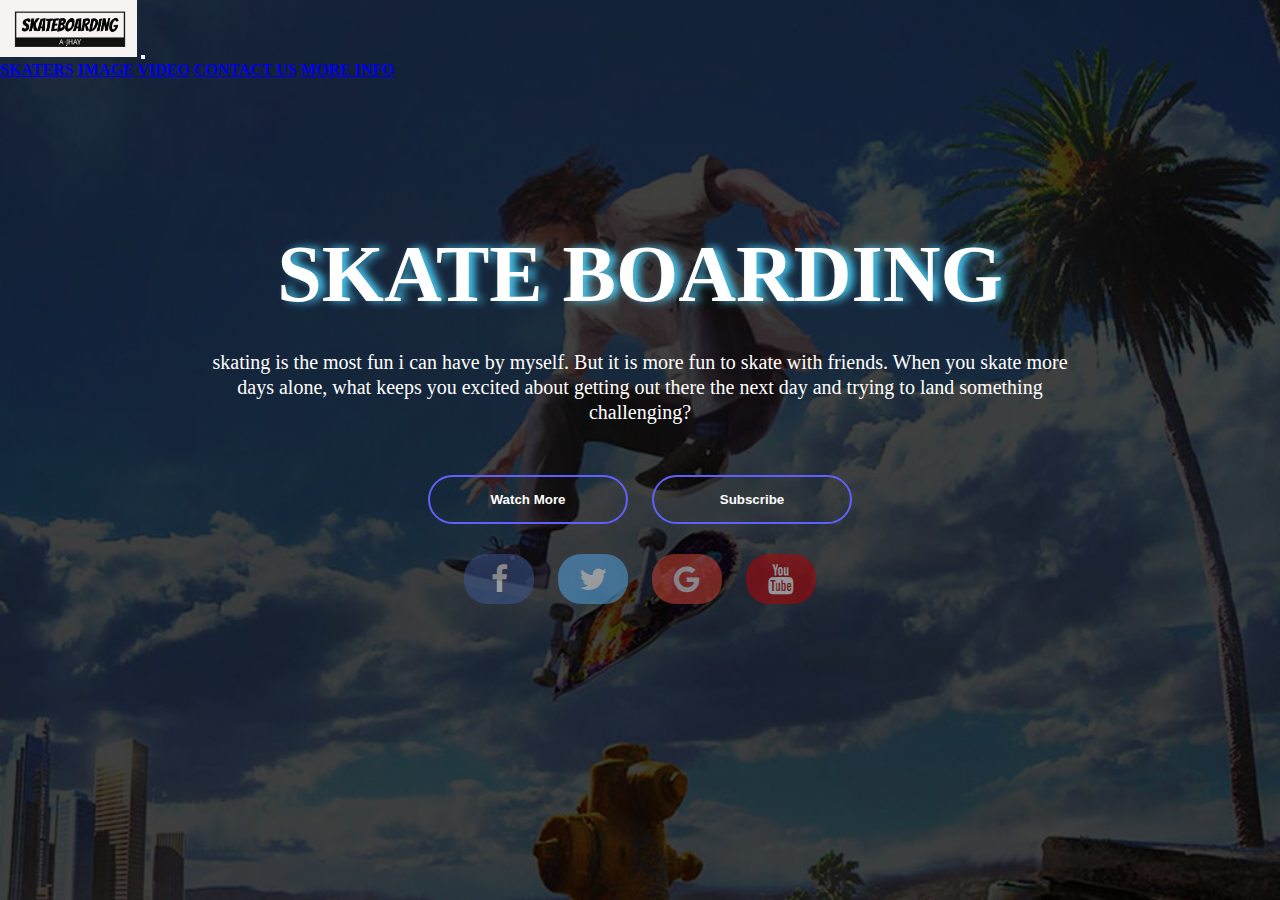
<file: index.html>
<!DOCTYPE html>
<html>
  <head>
    <meta charset="UTF-8" />
    <meta http-equiv="X-UA-Compatible" content="IE=edge" />
    <meta name="viewport" content="width=device-width, initial-scale=1.0" />
    <title>Home</title>
    <link
      rel="stylesheet"
      href="https://cdnjs.cloudflare.com/ajax/libs/font-awesome/4.7.0/css/font-awesome.min.css"
    />
    <link
      rel="stylesheet"
      href="https://cdnjs.cloudflare.com/ajax/libs/font-awesome/4.7.0/css/font-awesome.min.css"
    />
    <link
      href="https://cdn.jsdelivr.net/npm/bootstrap@5.3.0-alpha1/dist/css/bootstrap.min.css"
      rel="stylesheet"
      integrity="sha384-GLhlTQ8iRABdZLl6O3oVMWSktQOp6b7In1Zl3/Jr59b6EGGoI1aFkw7cmDA6j6gD"
      crossorigin="anonymous"
    />

    <style>
      * {
        margin: 0;
        padding: 0;
      }
      body {
        min-height: 100vh;
        background-image: linear-gradient(
            rgba(0, 0, 0, 0.75),
            rgba(0, 0, 0, 0.75)
          ),
          url(imagehome/skt.jpeg);
        background-size: cover;
        background-position: center;
      }

      .navbar {
        padding: 0px;
      }

      .navbar-nav {
        font-weight: bolder;
      }
      .navbar-nav .navbar-item:hover {
        display: flex;
        background-color: #333;
        color: #ffffff;
      }
      .content {
        width: 100%;
        text-align: center;
        color: white;
      }
      .content h1 {
        text-shadow: 6px 0 8px #48c8f0;
        font-size: 80px;
        margin-top: 150px;
        font-weight: bold;
      }
      .content p {
        margin: 30px 200px;
        font-size: 20px;
        line-height: 25px;
      }
      .btns {
        width: 200px;
        padding: 15px 0;
        text-align: center;
        margin: 20px 10px;
        border-radius: 25px;
        font-weight: bold;
        border: 2px solid rgb(96, 96, 253);
        background: transparent;
        color: white;
        cursor: pointer;
        position: relative;
      }
      .spn {
        background: rgb(96, 96, 253);
        height: 100%;
        width: 0;
        border-radius: 25px;
        position: absolute;
        left: 0;
        bottom: 0;
        z-index: -1;
        transition: 0.5s;
      }
      .btns:hover span {
        width: 100%;
      }
      .btns:hover {
        border: none;
      }
      .fa {
        padding: 10px;
        font-size: 30px;
        width: 50px;
        text-decoration: none;
        margin: 10px 10px;
        border-radius: 23px;
        opacity: 0.5;
      }
      .fa:hover {
        opacity: 1;
      }
      .fa-facebook {
        background: #3b5998;
        color: white;
      }

      .fa-twitter {
        background: #55acee;
        color: white;
      }

      .fa-google {
        background: #dd4b39;
        color: white;
      }
      .fa-youtube {
        background: #bb0000;
        color: white;
      }
      @media screen and (max-width: 600px) {
        .content p {
        margin: 0;
        }
      }
    </style>
  </head>

  <body>
    <nav class="navbar navbar-expand-lg navbar-light bg-light p-0">
      <div class="container-fluid">
        <a class="navbar-brand" href="#">
          <img src="imagehome/logo.png.png" alt="logo" width="137px"
        /></a>
        <button
          class="navbar-toggler"
          data-bs-toggle="collapse"
          data-bs-target="#navbar-collapse"
        >
          <span class="navbar-toggler-icon"></span>
        </button>
        <div class="collapse navbar-collapse" id="navbar-collapse">
          <div class="navbar-nav ms-auto">
            <a href="Skater.html" class="navbar-item nav-link p-4">SKATERS</a>
            <a href="image.html" class="navbar-item nav-link p-4">IMAGE</a>
            <a href="videos.html" class="navbar-item nav-link p-4">VIDEO</a>
            <a href="contactUs.html" class="navbar-item nav-link p-4"
              >CONTACT US</a
            >
            <a
              href="https://en.wikipedia.org/wiki/Skateboarding"
              class="navbar-item nav-link p-4"
              >MORE INFO</a
            >
          </div>
        </div>
      </div>
    </nav>

    <div class="content">
      <h1>SKATE BOARDING</h1>
      <p>
        skating is the most fun i can have by myself. But it is more fun to
        skate with friends. When you skate more days alone, what keeps you
        excited about getting out there the next day and trying to land
        something challenging?
      </p>
      <div>
        <button class="btns"><span class="spn"></span>Watch More</button>
        <button class="btns"><span class="spn"></span>Subscribe</button>
        <div class="footer">
          <a href="https://www.facebook.com" class="fa fa-facebook"></a>
          <a href="https://twitter.com" class="fa fa-twitter"></a>
          <a href="https://www.google.com" class="fa fa-google"></a>
          <a href="https://www.youtube.com" class="fa fa-youtube"></a>
        </div>
      </div>
    </div>
    <script
      src="https://cdn.jsdelivr.net/npm/bootstrap@5.3.0-alpha1/dist/js/bootstrap.bundle.min.js"
      integrity="sha384-w76AqPfDkMBDXo30jS1Sgez6pr3x5MlQ1ZAGC+nuZB+EYdgRZgiwxhTBTkF7CXvN"
      crossorigin="anonymous"
    ></script>
  </body>
</html>
</file>
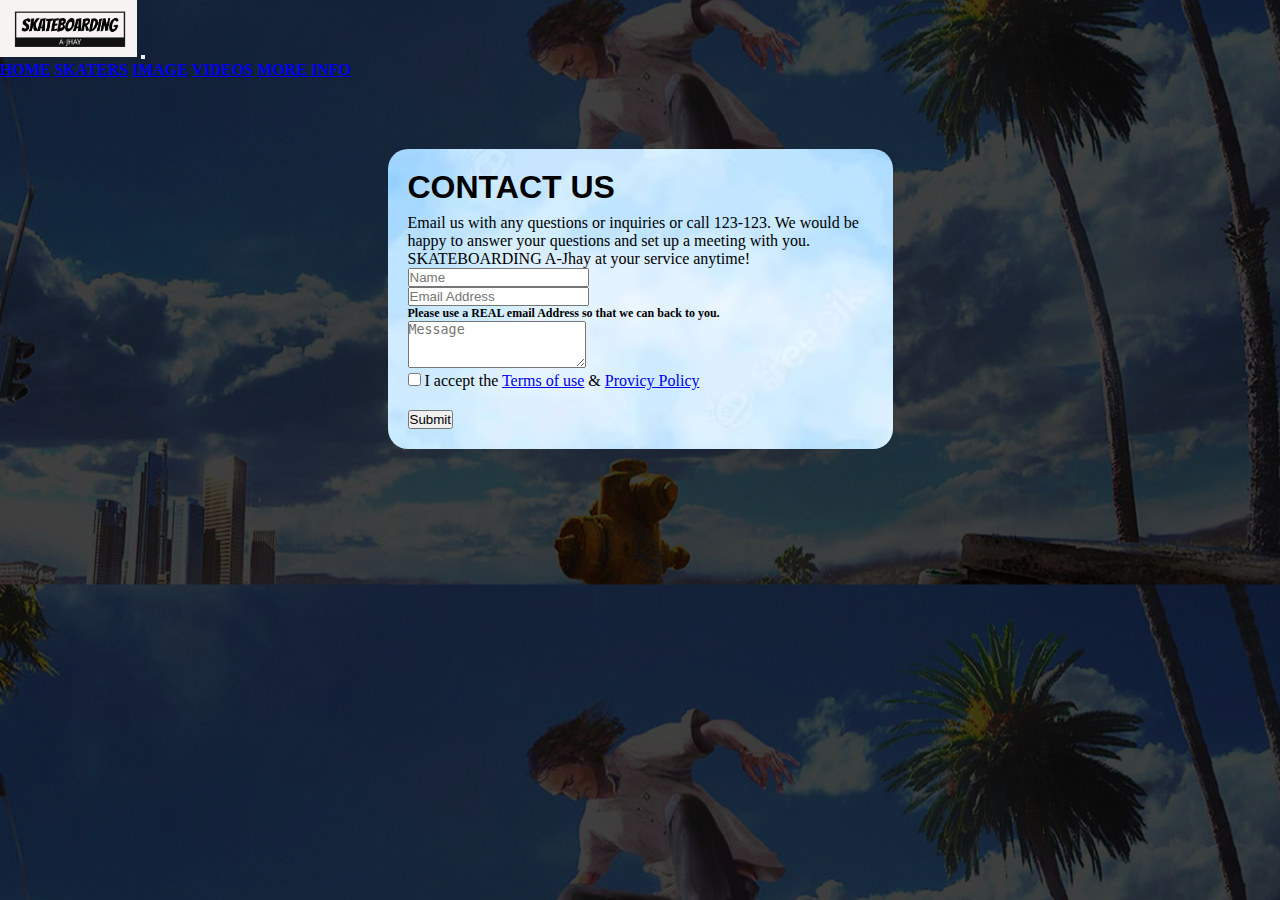
<file: contactUs.html>
<!DOCTYPE html>
<html lang="en">
<head>
    <meta charset="UTF-8">
    <meta http-equiv="X-UA-Compatible" content="IE=edge">
    <meta name="viewport" content="width=device-width, initial-scale=1.0">
    <title>Contact Us</title>
    <link href="https://cdn.jsdelivr.net/npm/bootstrap@5.3.0-alpha1/dist/css/bootstrap.min.css" rel="stylesheet" integrity="sha384-GLhlTQ8iRABdZLl6O3oVMWSktQOp6b7In1Zl3/Jr59b6EGGoI1aFkw7cmDA6j6gD" crossorigin="anonymous">
    <style>
            *{
        margin: 0;
        padding: 0;
    }
    body{
        background-image: linear-gradient(rgba(0,0,0,0.75), rgba(0,0,0,0.75)), url(imagehome/skt.jpeg);
        background-size: cover;
        background-position: center;
    }

    .navbar{
         padding: 0px;
    }

    .navbar-nav{
        font-weight: bold;
    }
    .navbar-nav .navbar-item:hover{
        display: flex;
        background-color: #333;
        color: #ffffff;
    }
    .container{
        padding-top: 70px;

    }
    .container h1{
        font-family: Impact, Haettenschweiler, 'Arial Narrow Bold', sans-serif;
    }

    .form-signup{
        margin: 0 auto;
        max-width: 465px;
        background-image: url(imagehome/sky.png);
        padding: 20px;
        border-radius: 20px;
    }
    .btn{
        margin-top: 20px;
    }
    .text-dark{
        font-size: 16px;
        margin-top: -10px;
        font-weight: 400;
    }
    .ft{
        font-size: 12px;
        font-weight: bold;
    }
    </style>

</head>
<body>
    <nav class="navbar navbar-expand-lg navbar-light bg-light p-0">
        <div class="container-fluid">
        <a class="navbar-brand" href="#"> <img src="imagehome/logo.png.png" alt="logo" width="137px"></a>
        <button class="navbar-toggler" data-bs-toggle="collapse" data-bs-target="#navbar-collapse">
            <span class="navbar-toggler-icon"></span></button>
        <div class="collapse navbar-collapse" id="navbar-collapse">
            <div class="navbar-nav ms-auto">
                <a href="index.html" class="navbar-item nav-link p-4">HOME</a>
                <a href="Skater.html" class="navbar-item nav-link p-4">SKATERS</a>
                <a href="image.html" class="navbar-item nav-link p-4">IMAGE</a>
                <a href="videos.html" class="navbar-item nav-link p-4">VIDEOS</a>
                <a href="https://en.wikipedia.org/wiki/Skateboarding" class="navbar-item nav-link p-4">MORE INFO</a>
            </div>
        </div>
    </div>
   </nav>
   
   <div class="container">
    <form class="form-signup">
        <h1>CONTACT US</h1>
        <br>
            <p class="text-dark">Email us with any questions or inquiries or call 123-123. We would be happy
            to answer your questions and set up a meeting with you. SKATEBOARDING A-Jhay 
            at your service anytime!
        </p>
        <div class="form-group">
            <input type="text" name="firstname" id="firstname" placeholder="Name" class="col-12">
        </div>
        <div class="form-group my-3">
            <input type="email" name="email" id="email" placeholder="Email Address" class="col-12">
            <p class="ft">Please use a REAL email Address so that we can back to you.</p>
        </div>
        <div class="form-group my-3">
            <textarea type="desc" name="" id="" rows="3" class="col-12" placeholder="Message"></textarea>
        </div>
        <div class="form-group">
            <label>
                <input type="checkbox" name="" id=""> I accept the <a href="#">Terms of use</a>
                & <a href="#">Provicy Policy</a>
            </label>
        </div>
        <input type="submit" class="btn btn-info btn-block" name="#" value="Submit">


    </form>
   </div>
    
    




    
    <script src="https://cdn.jsdelivr.net/npm/bootstrap@5.3.0-alpha1/dist/js/bootstrap.bundle.min.js" integrity="sha384-w76AqPfDkMBDXo30jS1Sgez6pr3x5MlQ1ZAGC+nuZB+EYdgRZgiwxhTBTkF7CXvN" crossorigin="anonymous"></script>
</body>
</html>
</file>
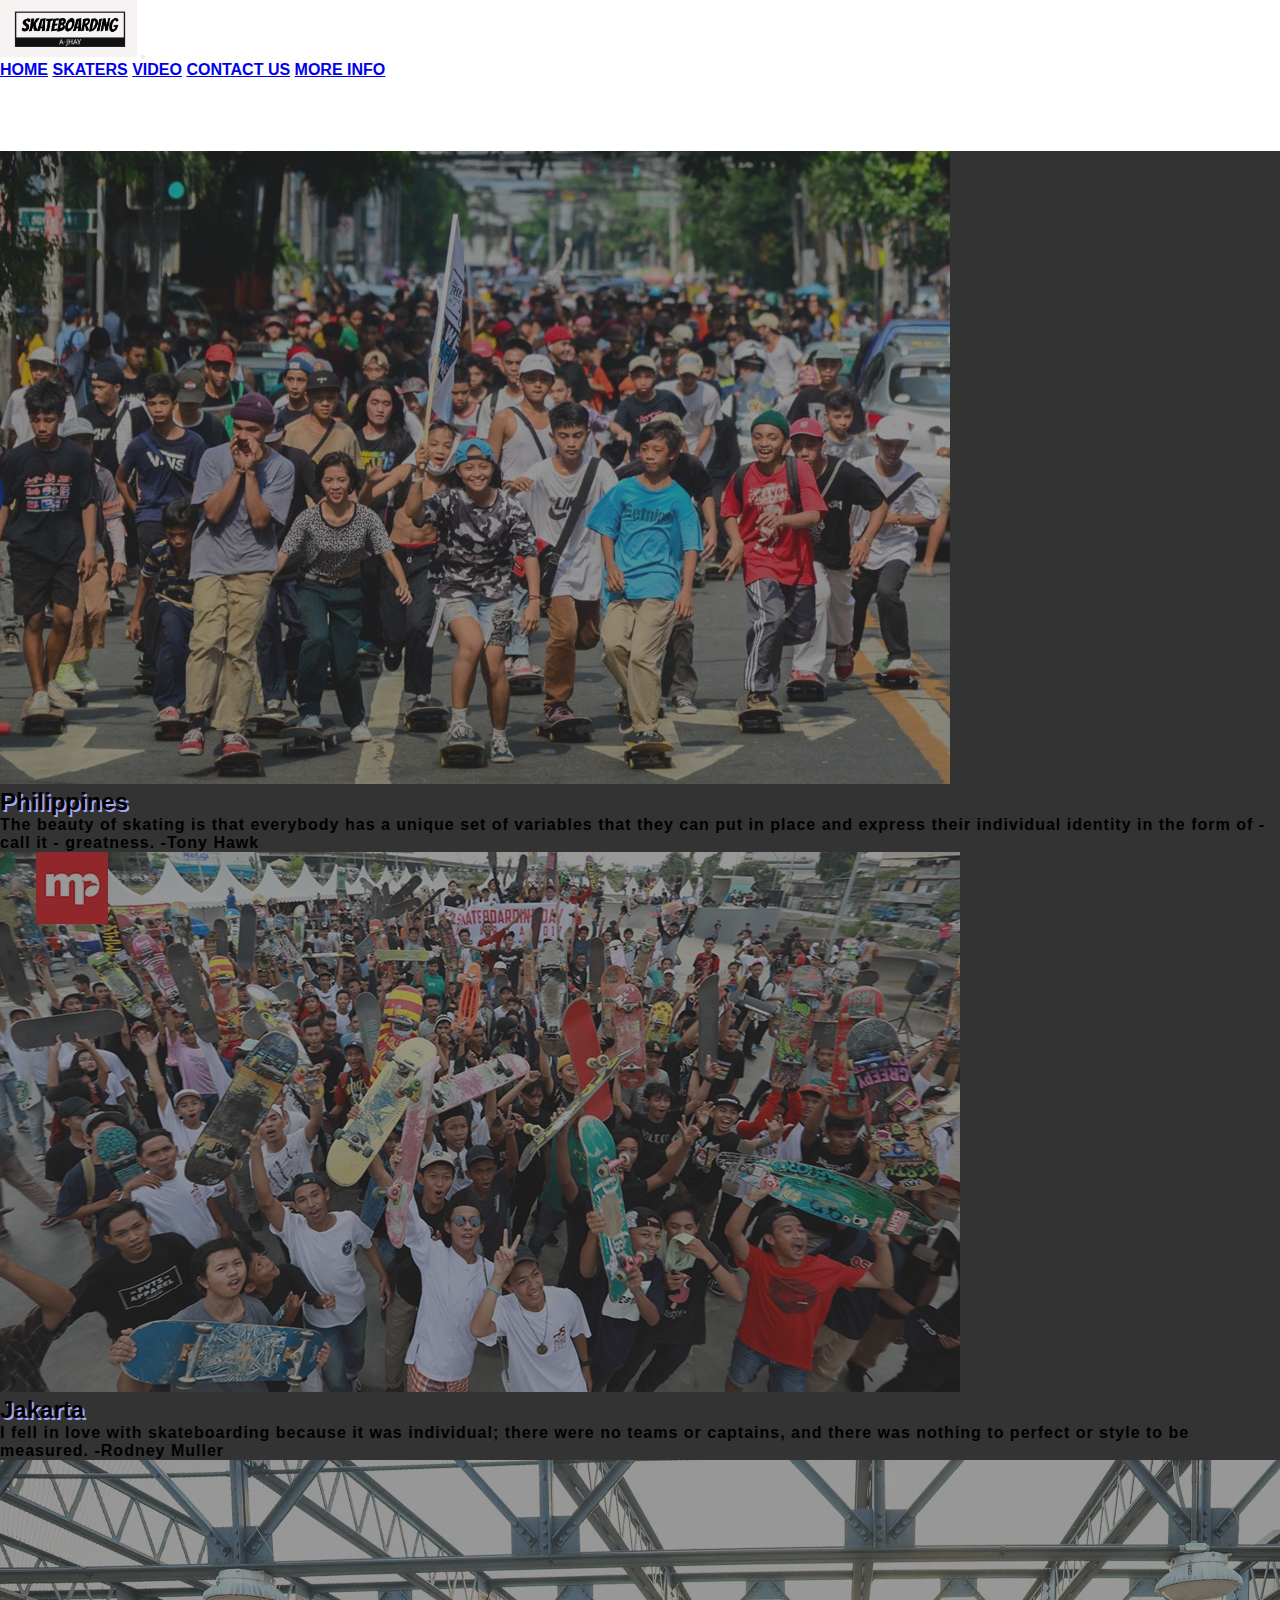
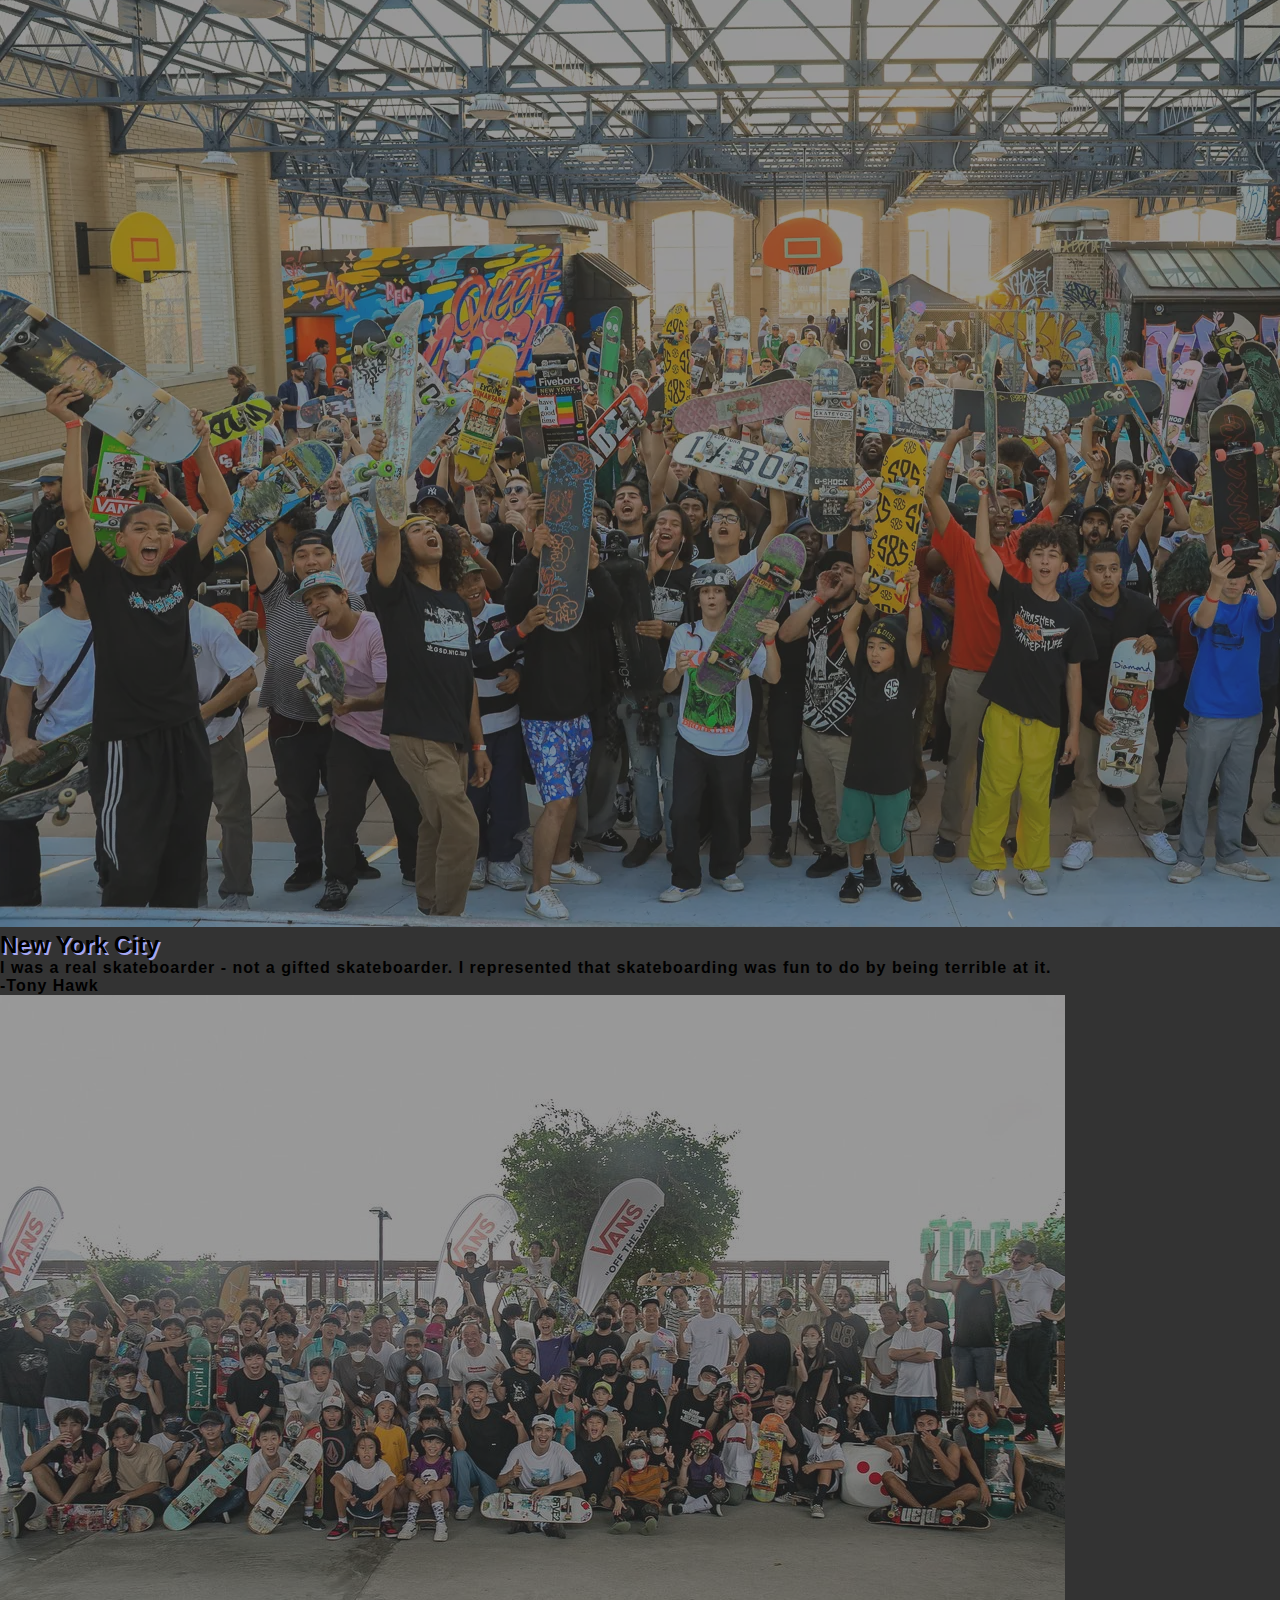
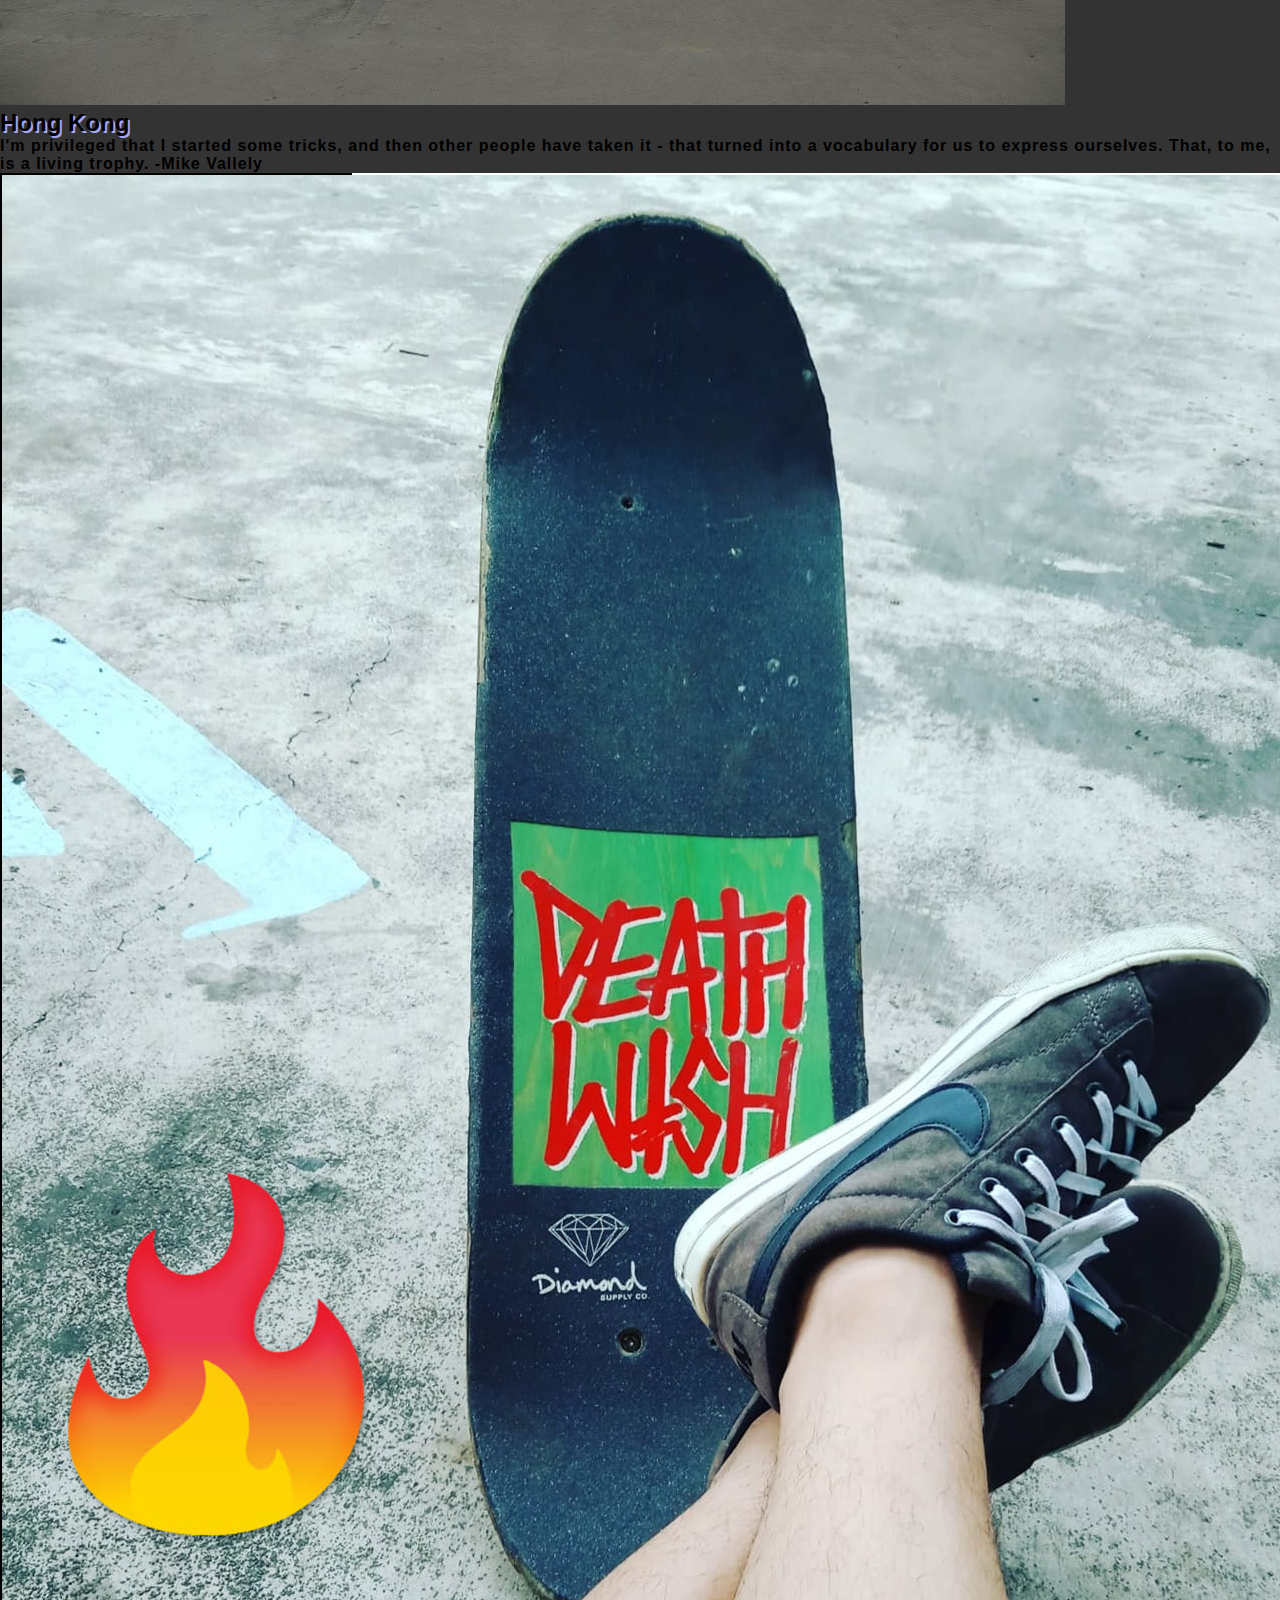
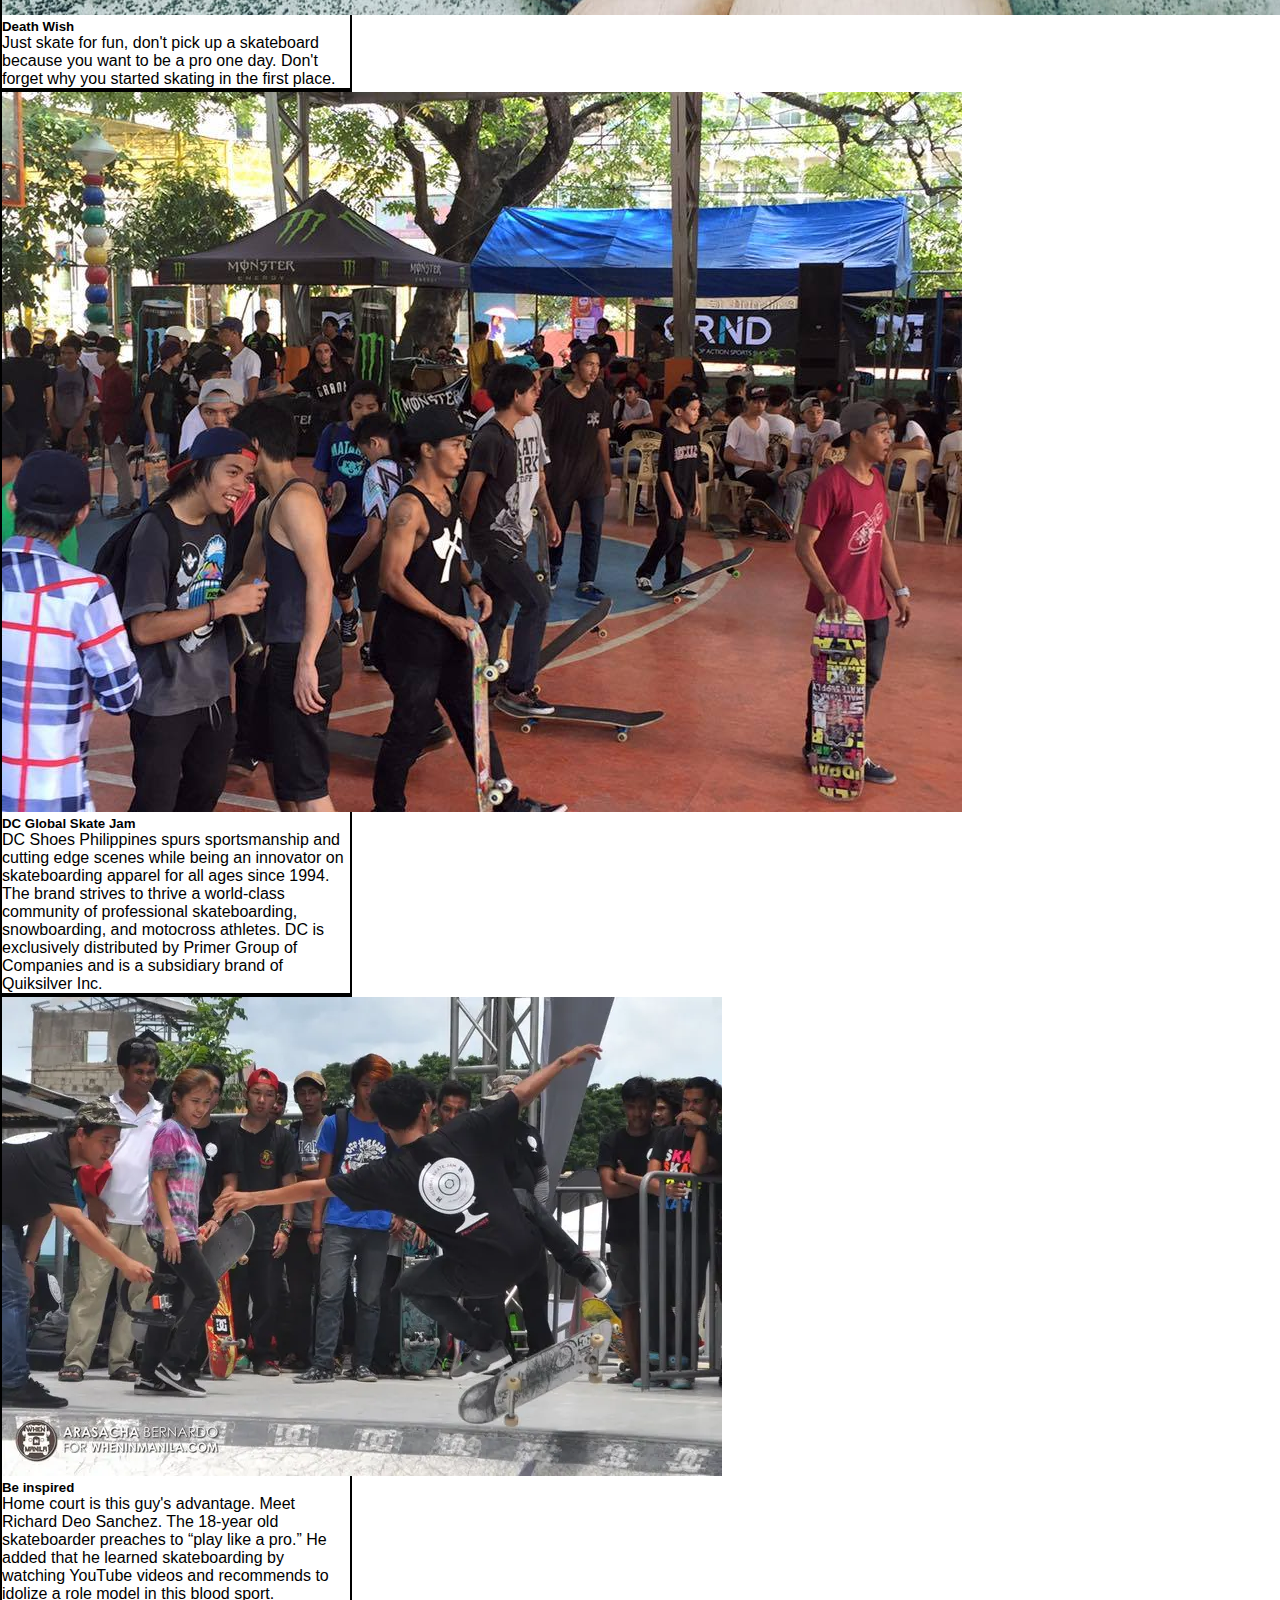
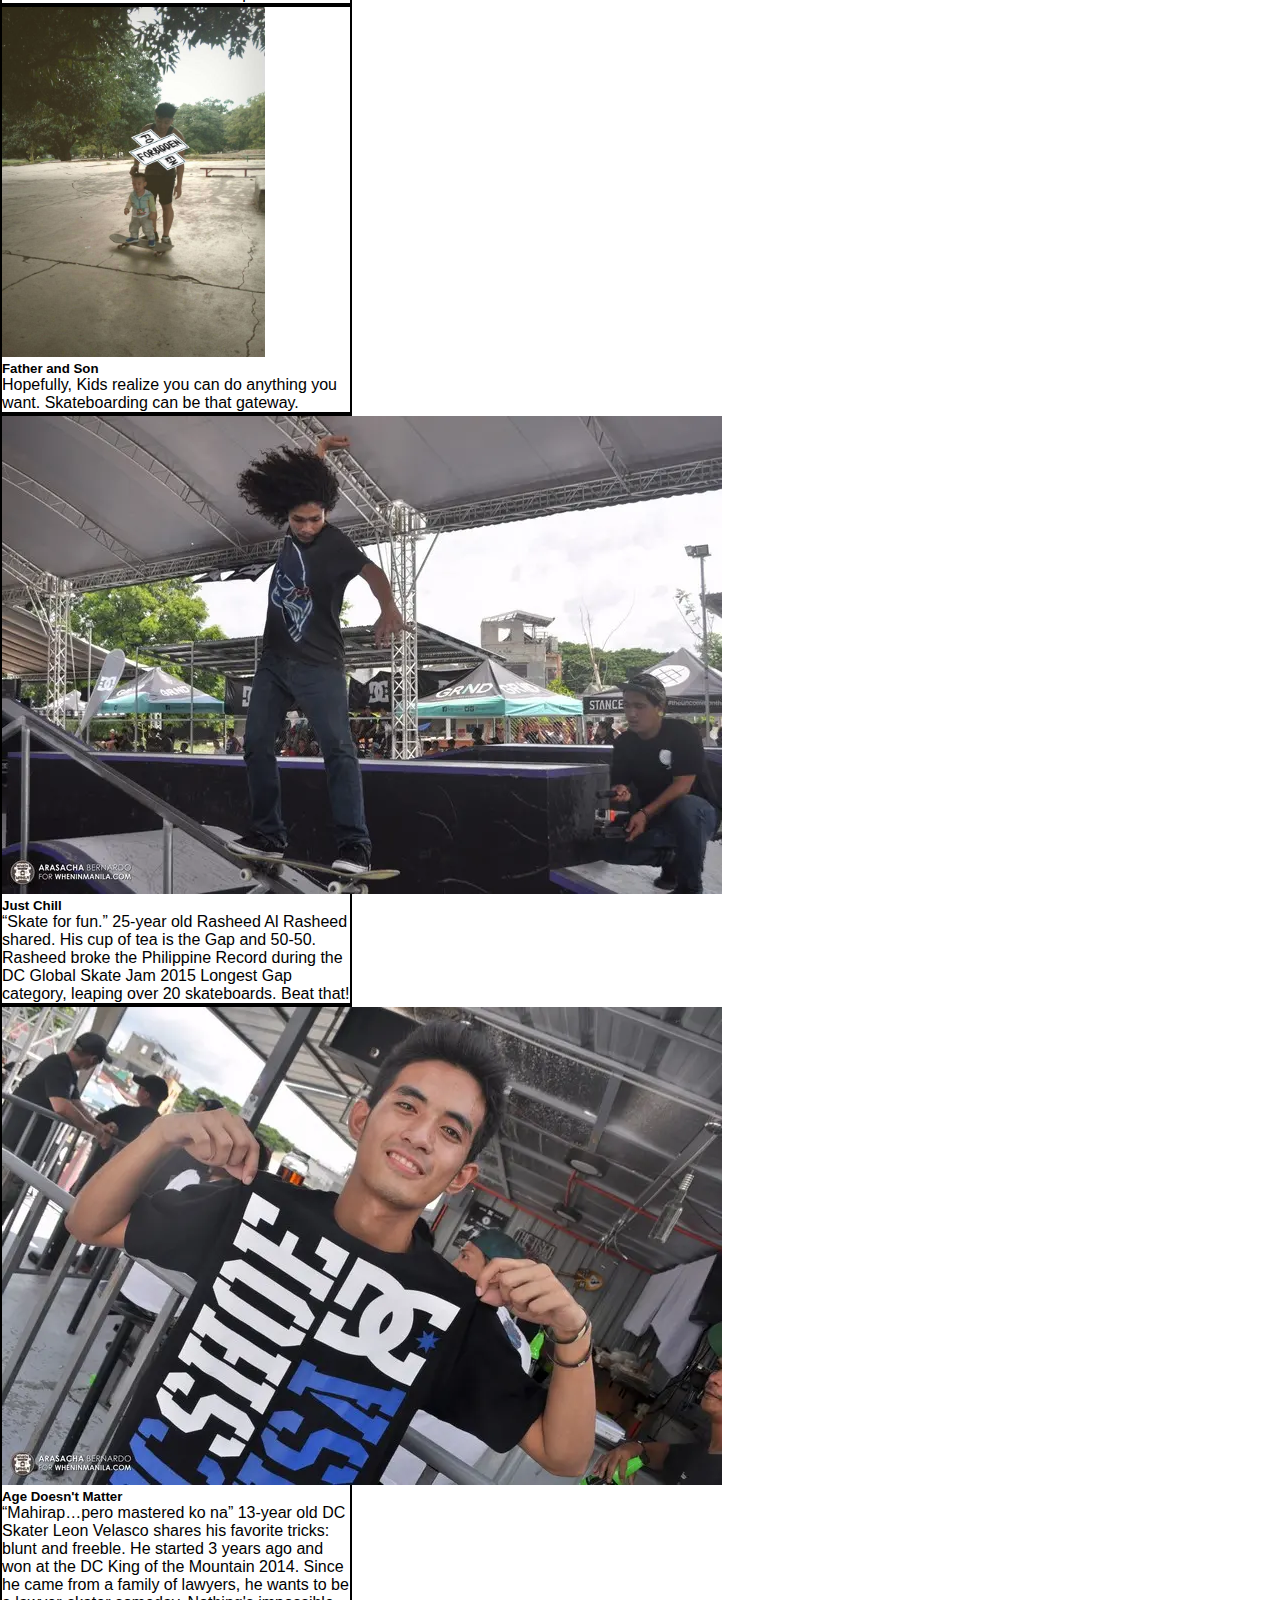
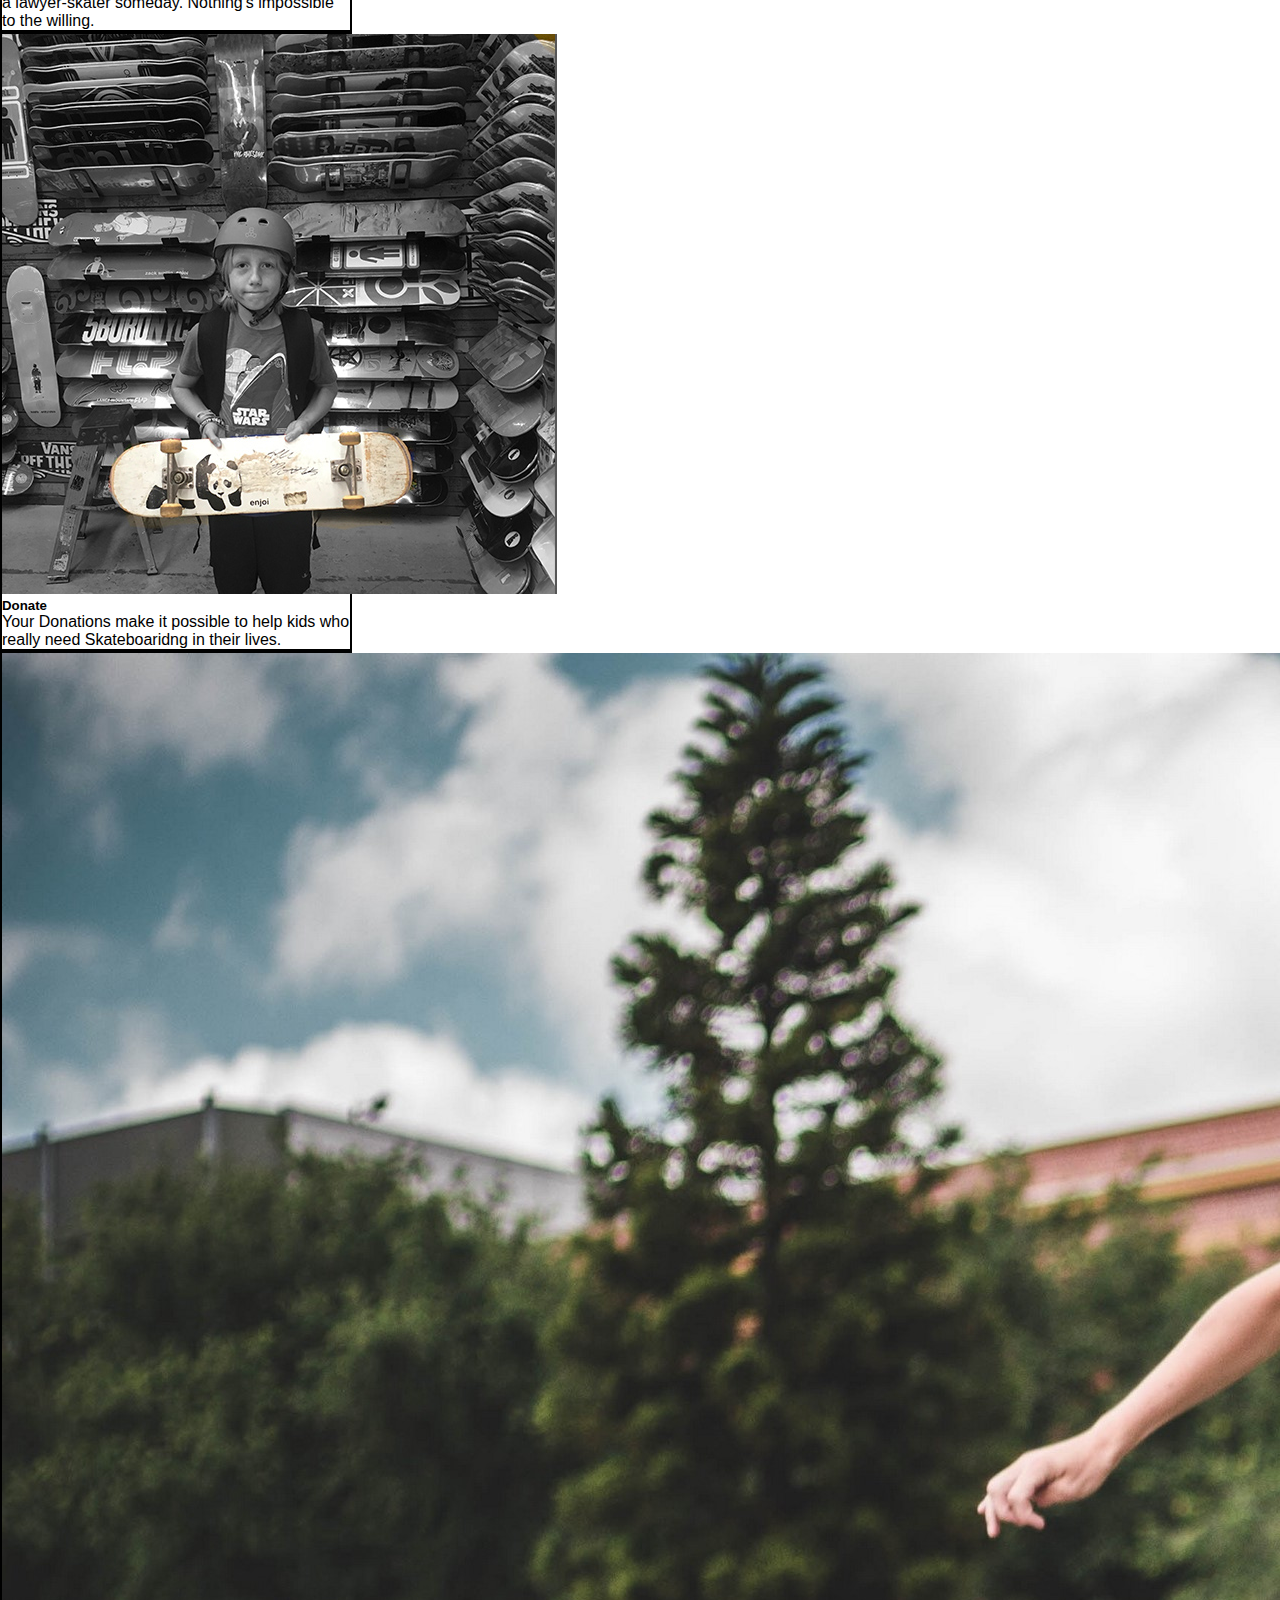
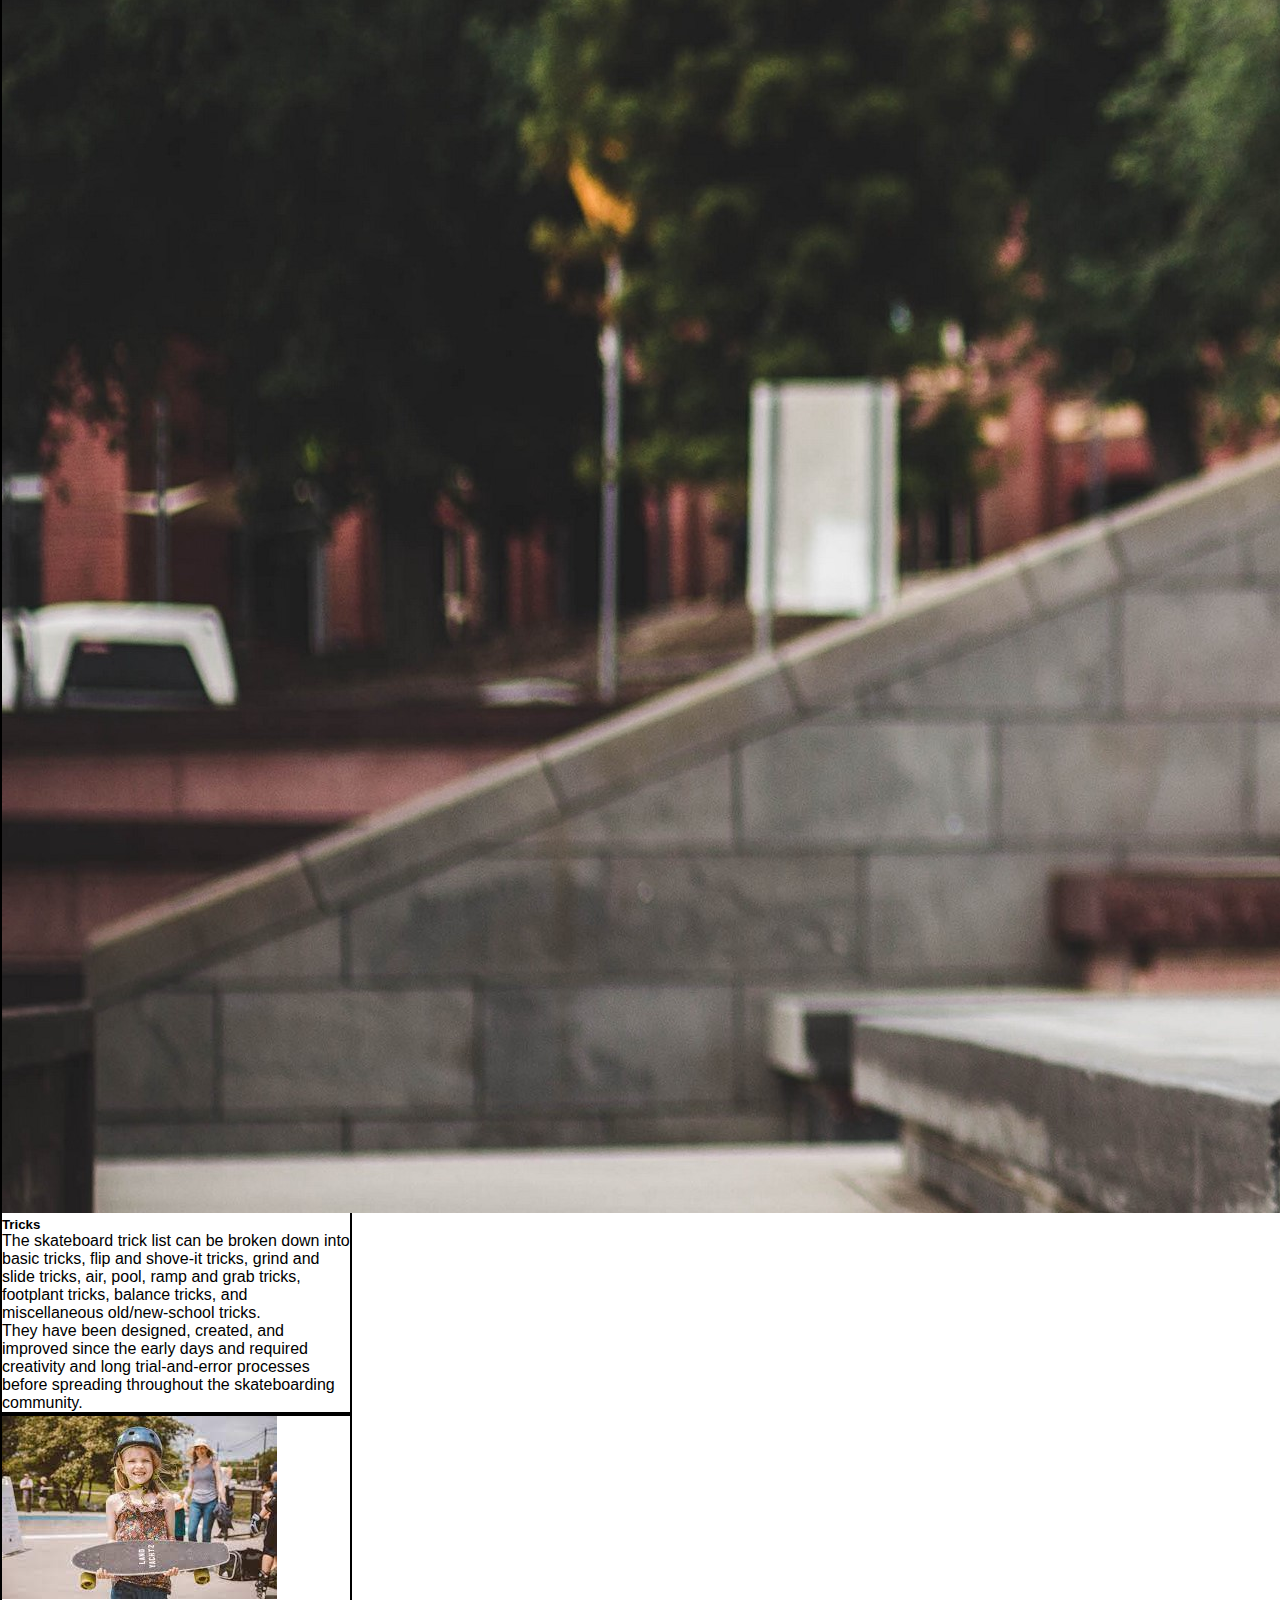
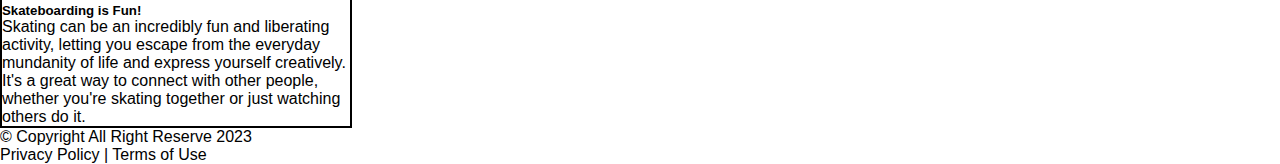
<file: image.html>
<!DOCTYPE html>
<html lang="en">
<head>
    <meta charset="UTF-8">
    <meta http-equiv="X-UA-Compatible" content="IE=edge">
    <meta name="viewport" content="width=device-width, initial-scale=1.0">
    <title>Image</title>
    <link rel="stylesheet" href="image.css">
    <link href="https://cdn.jsdelivr.net/npm/bootstrap@5.3.0-alpha1/dist/css/bootstrap.min.css" rel="stylesheet" integrity="sha384-GLhlTQ8iRABdZLl6O3oVMWSktQOp6b7In1Zl3/Jr59b6EGGoI1aFkw7cmDA6j6gD" crossorigin="anonymous">
</head>
<body>
    <nav class="navbar navbar-expand-lg navbar-light bg-light p-0">
        <div class="container-fluid">
        <a class="navbar-brand" href="#"> <img src="imagehome/logo.png.png" alt="logo" width="137px"></a>
        <button class="navbar-toggler" data-bs-toggle="collapse" data-bs-target="#navbar-collapse">
            <span class="navbar-toggler-icon"></span></button>
        <div class="collapse navbar-collapse" id="navbar-collapse">
            <div class="navbar-nav ms-auto">
                <a href="index.html" class="navbar-item nav-link p-4">HOME</a>
                <a href="Skater.html" class="navbar-item nav-link p-4">SKATERS</a>
                <a href="videos.html" class="navbar-item nav-link p-4">VIDEO</a>
                <a href="contactUs.html" class="navbar-item nav-link p-4">CONTACT US</a>
                <a href="https://en.wikipedia.org/wiki/Skateboarding" class="navbar-item nav-link p-4">MORE INFO</a>
            </div>
        </div>
    </div>
   </nav>
   
   <div id="carousel" class="carousel slide" data-bs-ride="carousel" data-bs-interval="2000" data-bs-pause="hover">
        <ol class="carousel-indicators">
            <li data-bs-target="#carousel" data-bs-slide-to="0" class="active"></li>
            <li data-bs-target="#carousel" data-bs-slide-to="1" ></li>     
            <li data-bs-target="#carousel" data-bs-slide-to="2" ></li>
            <li data-bs-target="#carousel" data-bs-slide-to="3" ></li>   
        </ol>
        <div class="carousel-inner">
            <div class="carousel-item active">
                <img class="d-block w-100" src="imagehome/tra1.jpg" alt="Philippines">
                <div class="carousel-caption">
                    <h2>Philippines</h2>
                    <p>The beauty of skating is that everybody has a unique set of variables that they can put in place and express their individual identity in the form of - call it - greatness. -Tony Hawk</p>
                </div>
            </div>
            <div class="carousel-item">
                <img class="d-block w-100" src="imagehome/gosktjakarta.jpg" alt="Jakarta">
                <div class="carousel-caption">
                    <h2>Jakarta</h2>
                    <p>I fell in love with skateboarding because it was individual; there were no teams or captains, and there was nothing to perfect or style to be measured. -Rodney Muller</p>
                </div>
            </div> 
            <div class="carousel-item">
                <img class="d-block w-100" src="imagehome/gosktNYC.jpg" alt="NYC">
                <div class="carousel-caption">
                    <h2>New York City</h2>
                    <p>I was a real skateboarder - not a gifted skateboarder. I represented that skateboarding was fun to do by being terrible at it. <br> -Tony Hawk</p>
                </div>
            </div>
            <div class="carousel-item">
                <img class="d-block w-100" src="imagehome/goskthk.jpg" alt="HongKong">
                <div class="carousel-caption">
                    <h2>Hong Kong</h2>
                    <p>I'm privileged that I started some tricks, and then other people have taken it - that turned into a vocabulary for us to express ourselves. That, to me, is a living trophy. -Mike Vallely</p>
                </div>
            </div>
        </div>
            <a href="#carousel" class="carousel-control-prev" data-bs-slide="prev">
                <span class="carousel-control-prev-icon"></span>
            </a>
            <a href="#carousel" class="carousel-control-next" data-bs-slide="next">
                <span class="carousel-control-next-icon"></span>
            </a>
    </div>

    <div class="row mx-5">
        <div class="card col-auto m-3 p-0" style="width: 22rem;">
            <img src="imagehome/all.jpg" alt="" class="card-img-top">
            <div class="card-body text-center">
                <h5 class="card-title"><b>Death Wish</b></h5>
                <p class="card-text">Just skate for fun, don't pick up a skateboard because you want to be a pro one day. Don't forget why you started skating in the first place.</p>
            </div>
        </div>
        <div class="card col-auto m-3 p-0" style="width: 22rem;">
            <img src="imagehome/all3.jpg" alt="" class="card-img-top">
            <div class="card-body text-center">
                <h5 class="card-title"><b>DC Global Skate Jam</b></h5>
                <p class="card-text">DC Shoes Philippines spurs sportsmanship and cutting edge scenes while being an innovator on skateboarding apparel for all ages since 1994. 
                    The brand strives to thrive a world-class community of professional skateboarding, snowboarding, and motocross athletes.  DC is exclusively distributed by Primer Group of Companies and is a subsidiary brand of Quiksilver Inc. </p>
            </div>
        </div>
        <div class="card col-auto m-3 p-0" style="width: 22rem;">
            <img src="imagehome/beispired.jpg" alt="" class="card-img-top">
            <div class="card-body text-center">
                <h5 class="card-title"><b>Be inspired</b></h5>
                <p class="card-text">Home court is this guy's advantage. Meet Richard Deo Sanchez. The 18-year old skateboarder preaches to “play like a pro.” 
                    He added that he learned skateboarding by watching YouTube videos and recommends to idolize a role model in this blood sport.</p>
            </div>
        </div>
        <div class="card col-auto m-3 p-0" style="width: 22rem;">
            <img src="imagehome/all1.jpg    " alt="" class="card-img-top" height="350px">
            <div class="card-body text-center">
                <h5 class="card-title"><b>Father and Son</b></h5>
                <p class="card-text">Hopefully, Kids realize you can do anything you want. Skateboarding can be that gateway.</p>
            </div>
        </div>
        <div class="card col-auto m-3 p-0" style="width: 22rem;">
            <img src="imagehome/chill.jpg" alt="" class="card-img-top">
            <div class="card-body text-center">
                <h5 class="card-title"><b>Just Chill</b></h5>
                <p class="card-text">“Skate for fun.” 25-year old Rasheed Al Rasheed shared. His cup of tea is the Gap and 50-50. Rasheed broke the 
                    Philippine Record during the DC Global Skate Jam 2015 Longest Gap category, leaping over 20 skateboards. Beat that!</p>
            </div>
        </div>
        <div class="card col-auto m-3 p-0" style="width: 22rem;">
            <img src="imagehome/ron.jpg" alt="" class="card-img-top">
            <div class="card-body text-center">
                <h5 class="card-title"><b>Age Doesn't Matter</b></h5>
                <p class="card-text">“Mahirap…pero mastered ko na” 13-year old DC Skater Leon Velasco shares his favorite tricks: blunt and freeble. 
                    He started 3 years ago and won at the DC King of the Mountain 2014. Since he came from a family of lawyers, he wants to be a lawyer-skater someday. Nothing's impossible to the willing. </p>
            </div>
        </div>
        <div class="card col-auto m-3 p-0" style="width: 22rem;">
            <img src="imagehome/donate.jpg" alt="" class="card-img-top">
            <div class="card-body text-center">
                <h5 class="card-title"><b>Donate</b></h5>
                <p class="card-text">Your Donations make it possible to help kids who really need Skateboaridng in their lives.</p>
            </div>
        </div>
        <div class="card col-auto m-3 p-0" style="width: 22rem;">
            <img src="imagehome/tricks.jpg" alt="" class="card-img-top">
            <div class="card-body text-center">
                <h5 class="card-title"><b>Tricks</b></h5>
                <p class="card-text">The skateboard trick list can be broken down into basic tricks, flip and shove-it tricks, grind and slide tricks, air, pool, ramp and grab tricks, footplant tricks, 
                    balance tricks, and miscellaneous old/new-school tricks.<br> They have been designed, created, and improved since the early days and required creativity and long trial-and-error 
                    processes before spreading throughout the skateboarding community.</p>
            </div>
        </div>
        <div class="card col-auto m-3 p-0" style="width: 22rem;">
            <img src="imagehome/fun.jpg" alt="" class="card-img-top">
            <div class="card-body text-center">
                <h5 class="card-title"><b>Skateboarding is Fun!</b></h5>
                <p class="card-text">Skating can be an incredibly fun and liberating activity, letting you escape from the everyday mundanity of life and express yourself creatively. It's a great way to connect with other people, whether you're skating together or just watching others do it.</p>
            </div>
        </div>
    </div>

    <footer class="bg-dark text-white">
        <div class="row">
        <div class="col">
            <p>&copy Copyright All Right Reserve 2023</p>
        </div>
        <div class="col-auto">
            <p>Privacy Policy | Terms of Use</p>  
        </div> 
    </footer>


    <script src="https://cdn.jsdelivr.net/npm/bootstrap@5.3.0-alpha1/dist/js/bootstrap.bundle.min.js" integrity="sha384-w76AqPfDkMBDXo30jS1Sgez6pr3x5MlQ1ZAGC+nuZB+EYdgRZgiwxhTBTkF7CXvN" crossorigin="anonymous"></script>
</body>
</html>
</file>
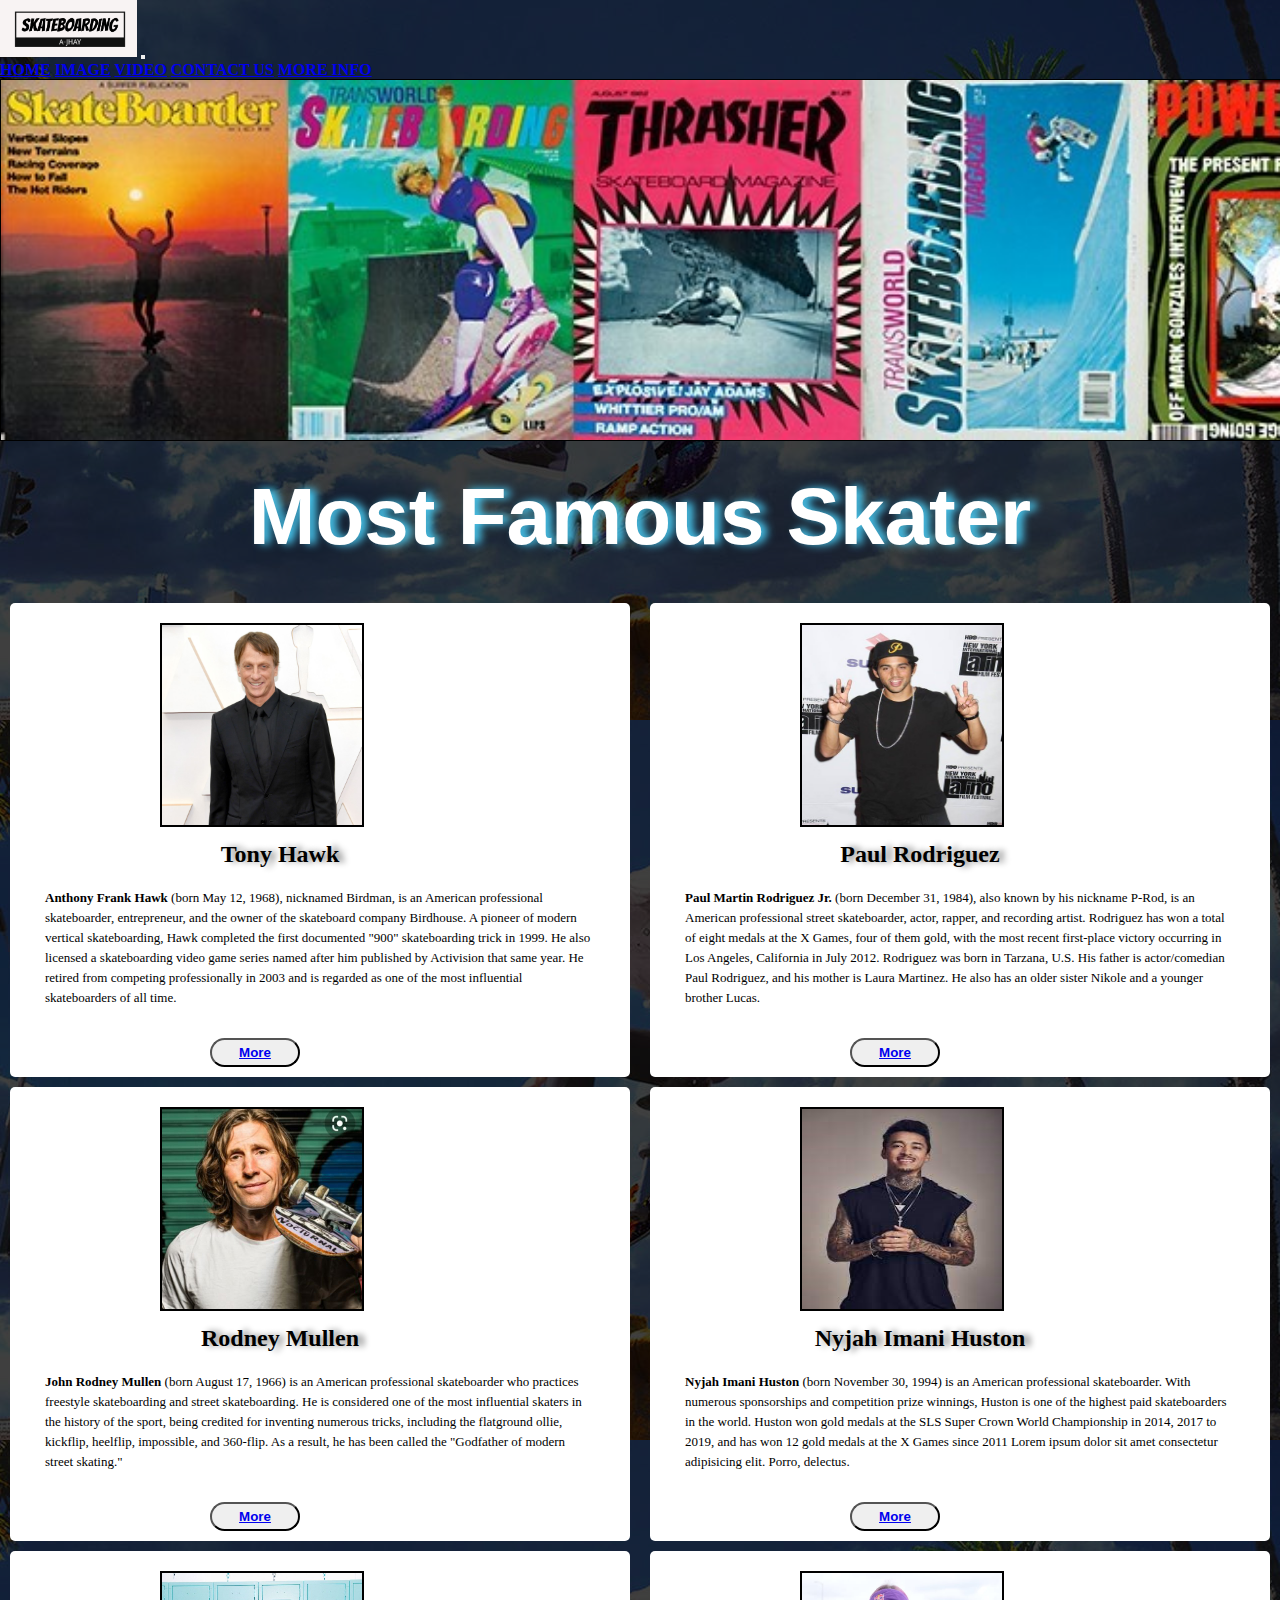
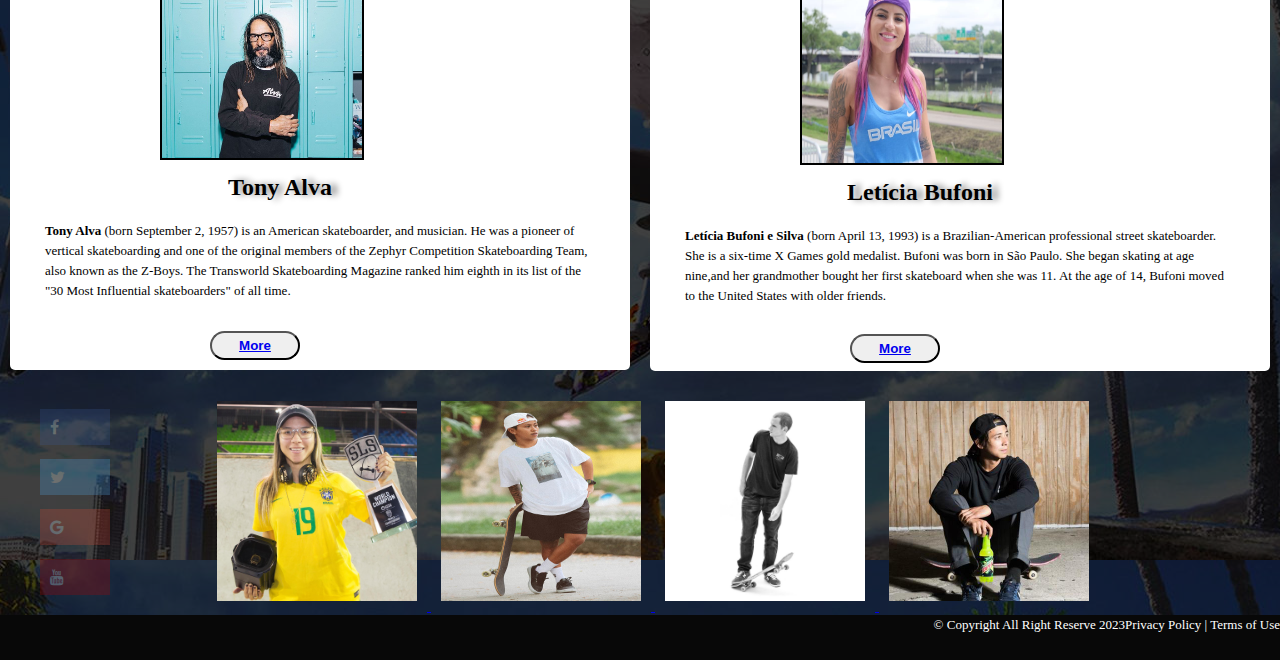
<file: Skater.html>
<!DOCTYPE html>
<html lang="en">
<head>
    <meta charset="UTF-8">
    <meta http-equiv="X-UA-Compatible" content="IE=edge">
    <meta name="viewport" content="width=device-width, initial-scale=1.0">
    <title>Skater</title>
    <link rel="stylesheet" href="https://cdnjs.cloudflare.com/ajax/libs/font-awesome/4.7.0/css/font-awesome.min.css">
    <link rel="preconnect" href="https://fonts.googleapis.com">
    <link rel="preconnect" href="https://fonts.gstatic.com" crossorigin>
    <link href="https://fonts.googleapis.com/css2?family=Poppins:ital,wght@0,100;0,200;0,300;0,400;0,500;0,600;0,900;1,100;1,200;1,400;1,500&display=swap" rel="stylesheet">
    <link href="https://cdn.jsdelivr.net/npm/bootstrap@5.3.0-alpha1/dist/css/bootstrap.min.css" rel="stylesheet" 
    integrity="sha384-GLhlTQ8iRABdZLl6O3oVMWSktQOp6b7In1Zl3/Jr59b6EGGoI1aFkw7cmDA6j6gD" crossorigin="anonymous">
    <style>
        *{
            margin: 0;
            padding: 0;
        }
    body{
        background-image: linear-gradient(rgba(0,0,0,0.75), rgba(0,0,0,0.75)), url(imagehome/skt.jpeg);
    }
    
    .navbar{
        padding: 0px;
    }
    
    .navbar-nav{
        font-weight: bolder;
    }
    .navbar-nav .navbar-item:hover{
        display: flex;
        background-color: #333;
        color: #ffffff;
    }
    .pic{
        position: flex;
        width: 100%;
        height: 40vh;
        background-image:url(imagehome/skatemag.jpg);
        background-size: cover;
        border: 1px solid black;
    }
    h1{
        font-family: Arial, Helvetica, sans-serif;
        color: #fff;
        text-shadow: 6px 0 8px #48c8f0;
        text-align: center;
        font-size: 80px;
        font-weight: bold;
        margin-top: 30px;
        margin-bottom: 30px;
    }
    .row{
        display: flex;
        flex-wrap: wrap;
    }
    h2{
        text-shadow: 6px 0 6px gray;
        margin-top: 10px;
        text-align: center;
        margin-left: -80px;
    }
    
    p{
        font-size: 13px;
        line-height: 20px;
        margin: 5px 20px;
        padding: 15px;
    }
    .row .side{
        flex: 50%;
        border-radius: 5px;
    }
    .row .side .cont1{
        background-color: #fff;
        border-radius: 5px;
        margin: 10px;
    }
    .cont1 .img{
        border: 2px solid black;
        margin-top: 20px;
        margin-left: 150px;
        width: 200px;
    }
    .row .side .cont1 .btn1{
        width: 90px;
        padding: 5px 0;
        text-align: center;
        margin:10px 10px;
        margin-left: 200px;
        border-radius: 25px;
        font-weight: bold;
    }
    .btn1:hover{
        background-color: #95959c;
    }
    .row .side .cont2{
        background-color: #fff;
        border-radius: 5px;
        margin: 10px;
    }
    .cont2 .img{
        border: 2px solid black;
        margin-top: 20px;
        margin-left: 150px; 
        width: 200px;
    }
    .row .side .cont2 .btn2{
        width: 90px;
        padding: 5px 0;
        text-align: center;
        margin:10px 10px;
        margin-left: 200px;
        border-radius: 25px;
        font-weight: bold;
    }
    .btn2:hover{
        background-color: #95959c;
    }
    .row .side .cont3{
        background-color: #fff;
        border-radius: 5px;
        margin: 10px;
    }
    .cont3 .img{
        border: 2px solid black;
        margin-top: 20px;
        margin-left: 150px;
        width: 200px;
    }
    .row .side .cont3 .btn3{
        width: 90px;
        padding: 5px 0;
        text-align: center;
        margin:10px 10px;
        margin-left: 200px;
        border-radius: 25px;
        font-weight: bold;
    }
    .btn3:hover{
        background-color: #95959c;
    }
    .row .main{
        flex: 50%;
        border-radius: 5px;
    }
    .row .main .cont4{
        background-color: #fff;
        border-radius: 5px;
        margin: 10px;
    }
    .cont4 .img{
        border: 2px solid black;
        margin-top: 20px;
        margin-left: 150px; 
        width: 200px;
        height: 200px;
    }
    .row .main .cont4 .btn4{
        width: 90px;
        padding: 5px 0;
        text-align: center;
        margin:10px 10px;
        margin-left: 200px;
        border-radius: 25px;
        font-weight: bold;
    }
    .btn4:hover{
        background-color: #95959c;
    }
    .row .main .cont5{
        background-color: #fff;
        border-radius: 5px;
        margin: 10px;
    }
    .cont5 .img{
        border: 2px solid black;
        margin-top: 20px;
        margin-left: 150px; 
        width: 200px;
        height: 200px;
    }
    .row .main .cont5 .btn5{
        width: 90px;
        padding: 5px 0;
        text-align: center;
        margin:10px 10px;
        margin-left: 200px;
        border-radius: 25px;
        font-weight: bold;
    }
    .btn5:hover{
        background-color: #95959c;
    }
    .row .main .cont6{
        background-color: #fff;
        border-radius: 5px;
        margin: 10px;
    }
    .cont6 .img{
        border: 2px solid black;
        margin-top: 20px;
        margin-left: 150px; 
        width: 200px;
        height: 190px;
    }
    .row .main .cont6 .btn6{
        width: 90px;
        padding: 5px 0;
        text-align: center;
        margin:8px 10px;
        margin-left: 200px;
        border-radius: 25px;
        font-weight: bold;
    }
    .btn6:hover{
        background-color: #95959c;
    }
    
    
    footer{
        display: flex;
        justify-content: end;
        width: 100%;
        height: 5vh;
        background: #080808;
        color: white;
    }
    footer h5{
        font-size: 12px;
        margin-top: 10px;
        margin-right: 10px;
    
    
    }
    .box{
        display: flex;
        flex-wrap: wrap;
    }
    .box .fa{
        flex: 10%;
        margin-top: 9px;
        margin-left: 15px;
    }
    .fa {
        padding: 10px;
        width: 50px;
        text-decoration: none;
        margin: 5px 5px;
        opacity: 0.5;
      }
      .fa:hover {
        opacity: 1;
    }
    
    .fa-facebook {
        background: #3B5998;
        color: white;
      }
      
      .fa-twitter {
        background: #55ACEE;
        color: white;
      }
      
      .fa-google {
        background: #dd4b39;
        color: white;
      }
      .fa-youtube {
        background: #bb0000;
        color: white;
      }
      .box .linkmage{
        flex:80%;
        border-radius: 5px;
        margin-top: 10px;
        margin-left: -10px;
        border-radius: 15px;
    }
    .box .linkmage img{
        width: 200px;
        height: 200px;
        margin: 10px;
    }
    footer p{
        margin: 0px 0px;
        padding: 0px;
    }
    @media screen and (max-width:991px){
    .cont1 .img{
    
    margin-left: 130px;
    }
    h2 {
    margin-left: -11px;
    }
    .pic{
    width: 100%;
    height: 30vh;
    }
    .box .fa{
    display: none;
    }
    .box .linkmage{
    margin-top: 20px;
    margin-left: 160px;
    }
    .box .linkmage img{
    margin: 25px;
    }
    }
    @media screen and (min-width:300px) and (max-width:600px){
    .pic{
    display: none;
    }
    p{
    font-size: 15px;
    line-height: 23px;
    }
    .cont1 .img{
    border: 3px solid black;
    margin-left: 51px;
    width: 280px;
    }
    .row .side .cont1 .btn1{
    margin-left:170px;
    }
    .cont2 .img{
    border: 3px solid black;
    margin-left: 51px;
    width: 280px;
    }
    .row .side .cont2 .btn2{
    margin-left: 170px;
    }
    .cont3 .img{
    border: 3px solid black;
    margin-left: 44px;
    width: 280px;
    }
    .row .side .cont3 .btn3{
    margin-left: 170px;
    }
    .cont4 .img{
    border: 3px solid black;
    margin-left: 44px;
    width: 280px;
    }
    .row .main .cont4 .btn4{
    margin-left: 170px;
    }
    .cont5 .img{
    border: 3px solid black;
    margin-left: 44px;
    width: 280px;
    }
    .row .main .cont5 .btn5{
    margin-left: 170px;
    }
    .cont6 .img{
    border: 3px solid black;
    margin-left: 44px;
    width: 280px;
    }
    .row .main .cont6 .btn6{
    margin-left: 170px;
    }
    
    .box .fa{
    display: none;
    }
    .box .linkmage{
    margin-left: 50px;
    }
    
    }
    </style>

</head>
<body>
    <nav class="navbar navbar-expand-lg navbar-light bg-light p-0">
        <div class="container-fluid">
        <a class="navbar-brand" href="#"> <img src="imagehome/logo.png.png" alt="logo" width="137px"></a>
        <button class="navbar-toggler" data-bs-toggle="collapse" data-bs-target="#navbar-collapse">
            <span class="navbar-toggler-icon"></span></button>
        <div class="collapse navbar-collapse" id="navbar-collapse">
            <div class="navbar-nav ms-auto">
                <a href="index.html" class="navbar-item nav-link p-4">HOME</a>
                <a href="image.html" class="navbar-item nav-link p-4">IMAGE</a>
                <a href="videos.html" class="navbar-item nav-link p-4">VIDEO</a>
                <a href="contactUs.html" class="navbar-item nav-link p-4">CONTACT US</a>
                <a href="https://en.wikipedia.org/wiki/Skateboarding" class="navbar-item nav-link p-4">MORE INFO</a>
            </div>
        </div>
    </div>
   </nav>
    <div class="pic"></div>
   
    <h1> Most Famous Skater</h1>
    <div class="row">
     <div class="side">
         <div class="cont1">
             <img class="img" src="imagehome/tonyhawk.jpg" alt="Italian Trulli">
             <h2>Tony Hawk</h2>
             <p><b>Anthony Frank Hawk</b> (born May 12, 1968), nicknamed Birdman, is an American professional skateboarder, entrepreneur, 
             and the owner of the skateboard company Birdhouse. A pioneer of modern vertical skateboarding, Hawk completed the 
             first documented "900" skateboarding trick in 1999. He also licensed a skateboarding video game series named after him published by 
             Activision that same year. He retired from competing professionally in 2003 and is regarded as one of the most influential skateboarders of all time.</p>
             
             <button class="btn1"><a href="https://en.wikipedia.org/wiki/Tony_Hawk">More</a></button>
             
         </div>
         <div class="cont2">
             <img class="img" src="imagehome/mullen.jpg" alt="Italian Trulli">
             <h2>Rodney Mullen</h2>
             <p><b>John Rodney Mullen</b> (born August 17, 1966) is an American professional skateboarder who practices freestyle skateboarding and street 
             skateboarding. He is considered one of the most influential skaters in the history of the sport, being credited for inventing numerous tricks, including the flatground ollie, kickflip, heelflip, impossible, and 360-flip. As a result, he has been called the "Godfather of modern street skating."</p>
             
             <button class="btn2"><a href="https://en.wikipedia.org/wiki/Rodney_Mullen">More</a></button>
             
         </div>
         <div class="cont3">
             <img class="img" src="imagehome/alva.jpg" alt="Italian Trulli">
             <h2>Tony Alva</h2>
             <p><b>Tony Alva</b> (born September 2, 1957) is an American skateboarder, and musician. He was a pioneer of vertical skateboarding and one of the original members of the Zephyr Competition Skateboarding Team, also known as the Z-Boys. The Transworld Skateboarding Magazine ranked him eighth
             in its list of the "30 Most Influential skateboarders" of all time.</p>     
                 <button class="btn3"><a href="https://en.wikipedia.org/wiki/Tony_Alva">More</a></button>
         </div>
     </div>
     
     <div class="main">
         <div class="cont4">
             <img class="img" src="imagehome/paulrod.jpg" alt="Italian Trulli">
             <h2>Paul Rodriguez</h2>
             <p><b>Paul Martin Rodriguez Jr.</b> (born December 31, 1984), also known by his nickname P-Rod, is an American professional street skateboarder, 
             actor, rapper, and recording artist. Rodriguez has won a total of eight medals at the X Games, four of them gold, with the most recent first-place victory occurring in Los Angeles, California in July 2012.
             Rodriguez was born in Tarzana, U.S. His father is actor/comedian Paul Rodriguez, and his mother is Laura Martinez. He also has an older sister Nikole and a younger brother Lucas.</p>
             <button class="btn4"><a href="https://en.wikipedia.org/wiki/Paul_Rodriguez_(skateboarder)">More</a></button>
         </div>
         <div class="cont5">
             <img class="img" src="imagehome/nyjah.jpg" alt="Italian Trulli">
             <h2>Nyjah Imani Huston</h2>
             <p><b>Nyjah Imani Huston</b> (born November 30, 1994) is an American professional skateboarder. With numerous sponsorships and competition prize winnings, Huston is one of the highest paid skateboarders in the world. Huston won gold medals at the SLS Super Crown World Championship in 2014, 2017 
             to 2019, and has won 12 gold medals at the X Games since 2011 Lorem ipsum dolor sit amet consectetur adipisicing elit. Porro, delectus.</p>
             <button class="btn5"><a href="https://en.wikipedia.org/wiki/Nyjah_Huston">More</a></button>
         </div>
         <div class="cont6">
             <img class="img" src="imagehome/leticia.jpg" alt="Italian Trulli">
             <h2>Letícia Bufoni</h2>
             <p><b>Letícia Bufoni e Silva</b> (born April 13, 1993) is a Brazilian-American professional street skateboarder. She is a six-time X Games gold medalist.
                 Bufoni was born in São Paulo. She began skating at age nine,and her grandmother bought her first skateboard when she was 11.
                 At the age of 14, Bufoni moved to the United States with older friends.</p>
             <button class="btn6"><a href="https://en.wikipedia.org/wiki/Let%C3%ADcia_Bufoni">More</a></button>
         </div>
     </div>
 </div>

    <div class="box">
    <div class="fa">
        <a href="https://www.facebook.com" class="fa fa-facebook"></a><br>
        <a href="https://twitter.com" class="fa fa-twitter"></a><br>
        <a href="https://www.google.com" class="fa fa-google"></a> <br>
        <a href="https://www.youtube.com" class="fa fa-youtube"></a>  
    </div>
    <div class="linkmage">
        <a href="https://en.wikipedia.org/wiki/P%C3%A2mela_Rosa">
            <img src="imagehome/pamela.jpg" alt="Pamela Rose">
            </a>
        <a href="https://en.wikipedia.org/wiki/Margielyn_Didal">
            <img src="imagehome/didal.jpg" alt="Margielyn Didal">
            </a>
        <a href="https://en.wikipedia.org/wiki/PJ_Ladd">
            <img src="imagehome/ladd.jpg" alt="PJ Ladd">
            </a>
        <a href="https://en.wikipedia.org/wiki/Sean_Malto">
            <img src="imagehome/malto.jpg" alt="Sean Malto">
            </a>
    </div>
    </div>

    <footer class="row bg-dark text white mx-0">
        <div class="col p-0">
            <p>&copy Copyright All Right Reserve 2023</p>
        </div>
        <div class="col-auto">
            <p>Privacy Policy | Terms of Use</p>  
        </div> 
    </footer>

    <script src="https://cdn.jsdelivr.net/npm/bootstrap@5.3.0-alpha1/dist/js/bootstrap.bundle.min.js" 
    integrity="sha384-w76AqPfDkMBDXo30jS1Sgez6pr3x5MlQ1ZAGC+nuZB+EYdgRZgiwxhTBTkF7CXvN" crossorigin="anonymous"></script>
</body>
</html>
</file>
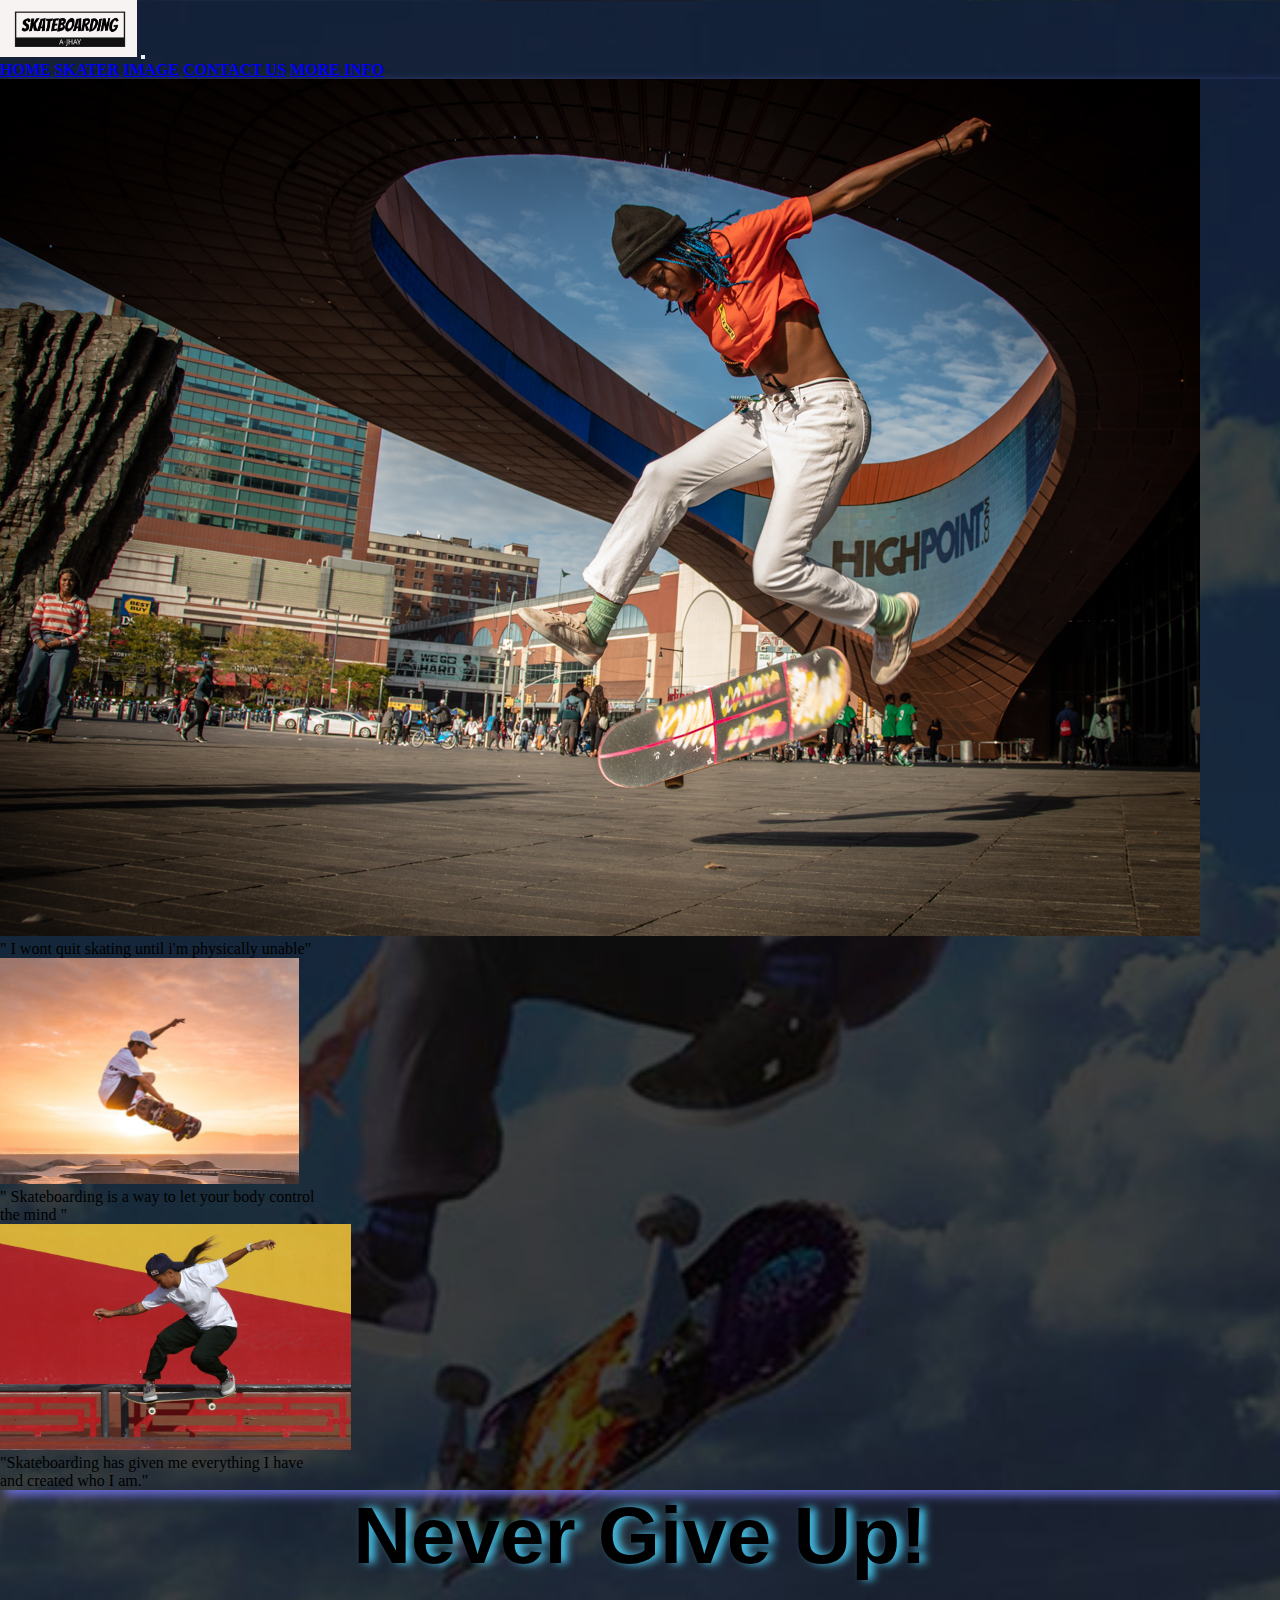
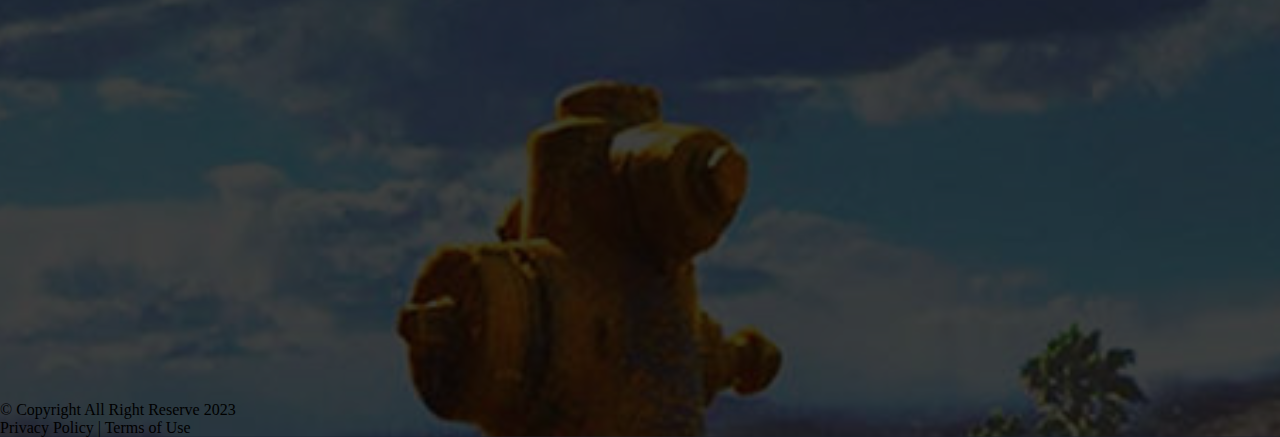
<file: videos.html>
<!DOCTYPE html>
<html lang="en">
<head>
    <meta charset="UTF-8">
    <meta http-equiv="X-UA-Compatible" content="IE=edge">
    <meta name="viewport" content="width=device-width, initial-scale=1.0">
    <title>Video</title>
    <link rel="stylesheet" href="https://cdnjs.cloudflare.com/ajax/libs/font-awesome/4.7.0/css/font-awesome.min.css">
    <link rel="stylesheet" href="https://cdnjs.cloudflare.com/ajax/libs/font-awesome/4.7.0/css/font-awesome.min.css">
    <link href="https://cdn.jsdelivr.net/npm/bootstrap@5.3.0-alpha1/dist/css/bootstrap.min.css" rel="stylesheet" 
    integrity="sha384-GLhlTQ8iRABdZLl6O3oVMWSktQOp6b7In1Zl3/Jr59b6EGGoI1aFkw7cmDA6j6gD" crossorigin="anonymous">
</head>
<style>
    *{
        margin: 0;
        padding: 0;
    }
body{
    background-image: linear-gradient(rgba(0,0,0,0.75), rgba(0,0,0,0.75)), url(imagehome/skt.jpeg);
    background-size: cover;
    background-position: center;
}

.navbar{
    padding: 0px;
}

.navbar-nav{
    font-weight: bolder;
}
.navbar-nav .navbar-item:hover{
    display: flex;
    background-color: #333;
    color: #ffffff;
}
.row{
    box-shadow: 5px 5px 10px rgb(107, 107, 222);
}
.container h2{
    text-align: center;
    font-family: Arial, Helvetica, sans-serif;
    text-shadow: 6px 0 8px #48c8f0;
    font-size: 80px;
    font-weight: bold;
}
footer .row{
    margin-left: 0px;
    margin-right: 5px;
    box-shadow: none;
}
</style>
<body>
    <nav class="navbar navbar-expand-lg navbar-light bg-light p-0">
        <div class="container-fluid">
        <a class="navbar-brand" href="#"> <img src="imagehome/logo.png.png" alt="logo" width="137px"></a>
        <button class="navbar-toggler" data-bs-toggle="collapse" data-bs-target="#navbar-collapse">
            <span class="navbar-toggler-icon"></span></button>
        <div class="collapse navbar-collapse" id="navbar-collapse">
            <div class="navbar-nav ms-auto">
                <a href="index.html" class="navbar-item nav-link p-4">HOME</a>
                <a href="Skater.html" class="navbar-item nav-link p-4">SKATER</a>
                <a href="image.html" class="navbar-item nav-link p-4">IMAGE</a>
                <a href="contactUs.html" class="navbar-item nav-link p-4">CONTACT US</a>
                <a href="https://en.wikipedia.org/wiki/Skateboarding" class="navbar-item nav-link p-4">MORE INFO</a>
            </div>
        </div>
    </div>
   </nav>
   <div class="row bg-dark d-flex justify-content-center">
    <div class="card col-auto m-3 p-0" style="width: 20rem;">
        <img src="imagehome/len.jpg" alt="" class="card-img-top">
        <div class="card-body text-center">
            <p class="card-text">" I wont quit skating until i'm physically unable"</p>
        </div>
    </div>
    <div class="card col-auto m-3 p-0" style="width: 20rem;">
        <img src="imagehome/len2.jpg" alt="" class="card-img-top" style="height: 226px;">
        <div class="card-body text-center">
            <p class="card-text">" Skateboarding is a way to let your body control the mind "</p>
        </div>
    </div>
    <div class="card col-auto m-3 p-0" style="width: 20rem;">
        <img src="imagehome/len3.jpg" alt="" class="card-img-top" style="height: 226px;">
        <div class="card-body text-center">
            <p class="card-text">"Skateboarding has given me everything I have and created who I am."</p>
        </div>
    </div>
    </div>

    <div class="container my-5">
        <h2 class="text-light">Never Give Up!</h2>
        <div class="d-flex justify-content-center my-5">
        <iframe width="660" height="415" src="https://www.youtube.com/embed/lqpRZ69z8_8" title="YouTube video player" frameborder="0" 
        allow="accelerometer; autoplay; clipboard-write; encrypted-media; gyroscope; picture-in-picture; web-share" allowfullscreen></iframe>
        </div>
    </div>

    <footer class="bg-dark text-white ">
        <div class="row">
        <div class="col">
            <p>&copy Copyright All Right Reserve 2023</p>
        </div>
        <div class="col-auto">
            <p>Privacy Policy | Terms of Use</p>  
        </div> 
    </footer>

   <script src="https://cdn.jsdelivr.net/npm/bootstrap@5.3.0-alpha1/dist/js/bootstrap.bundle.min.js" 
   integrity="sha384-w76AqPfDkMBDXo30jS1Sgez6pr3x5MlQ1ZAGC+nuZB+EYdgRZgiwxhTBTkF7CXvN" crossorigin="anonymous"></script>
</body>
</html>
</file>
<file: image.css>
*{
    margin: 0px;
    padding: 0px;
    box-sizing: border-box;
    font-family: Arial, Helvetica, sans-serif;
}
.navbar{
    padding: 0px;
}

.navbar-nav{
    font-weight: bold;
}
.navbar-nav .navbar-item:hover{
    display: flex;
    background-color: #333;
    color: #ffffff;
}
.carousel-inner{
    background-color: #333;
}
.carousel-inner h2{
    text-shadow: 2px 2px #a5a7f1;
    font-weight: bold;
}
.carousel-inner p{
    font-weight: bold;
    letter-spacing: 1px;
}
.d-block{
    opacity: 0.5;    
}
.row .card{
    border: 2px solid black;
}
</file>
